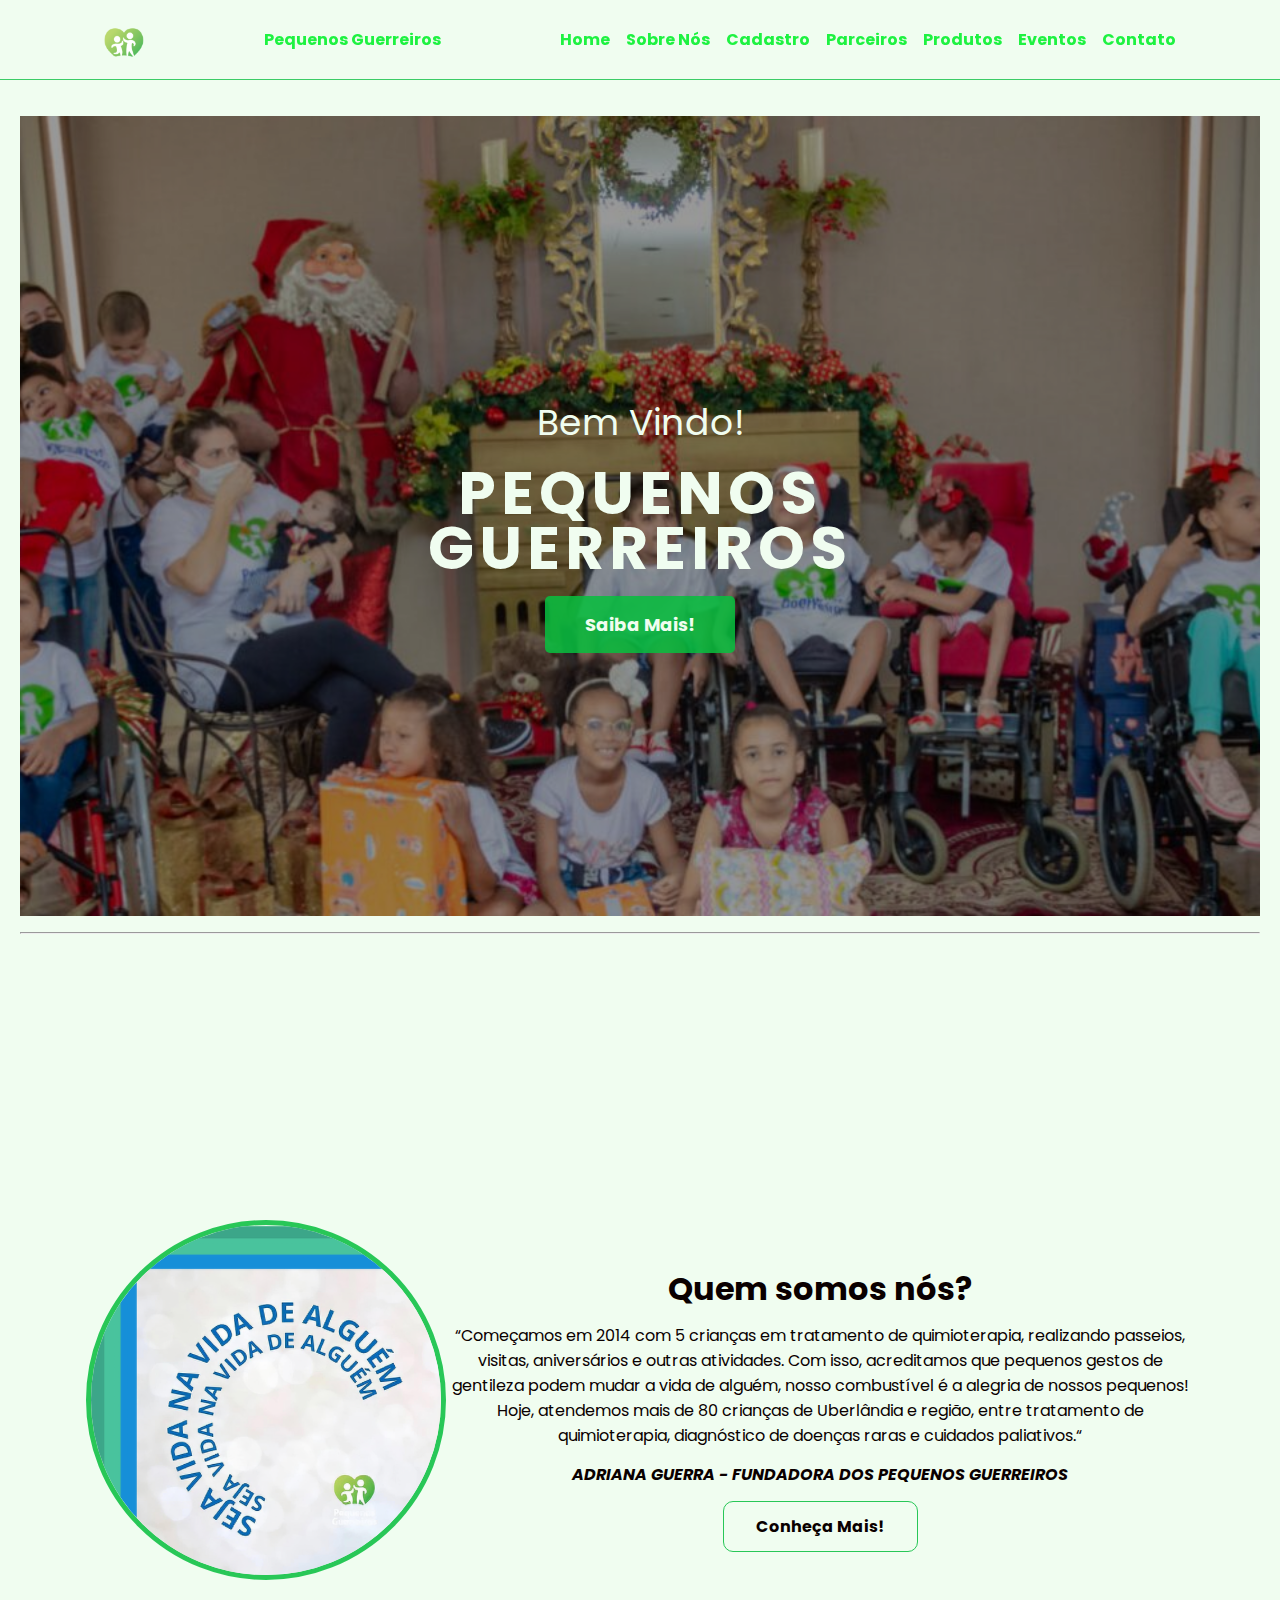
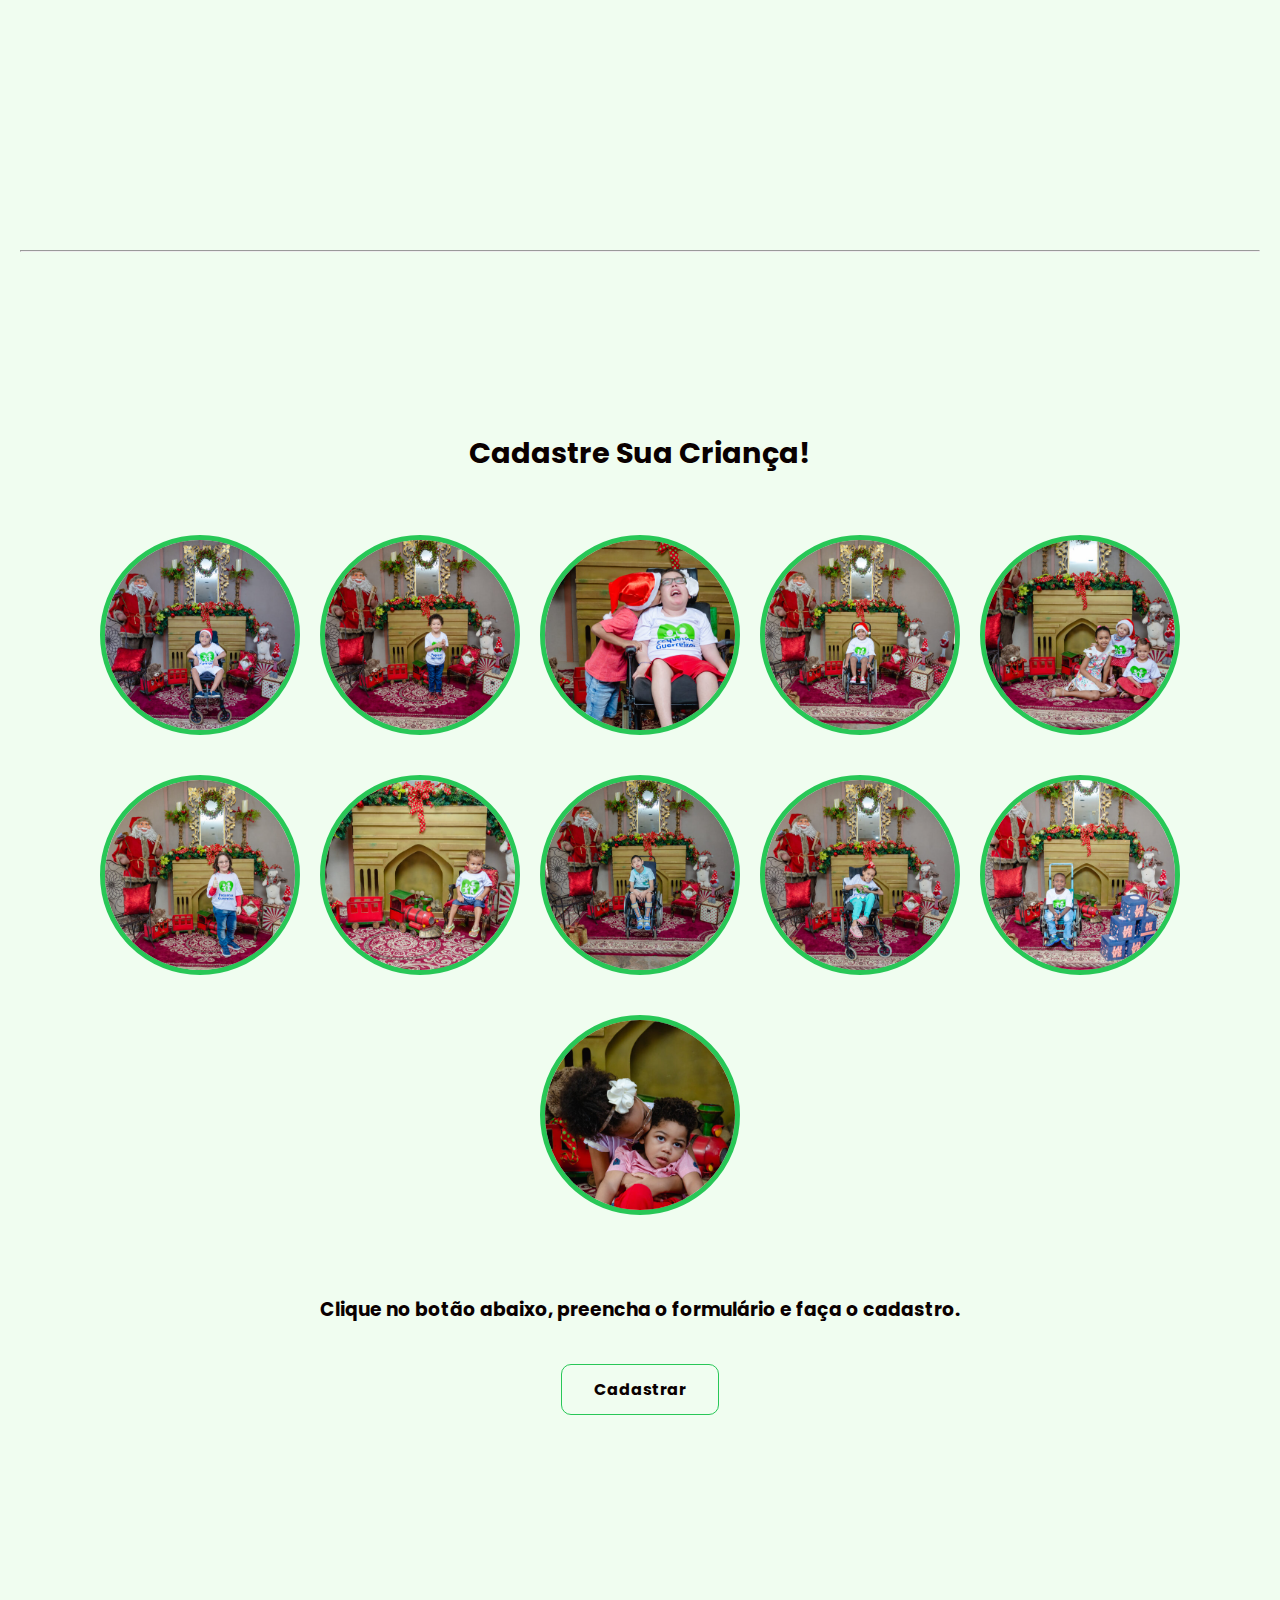
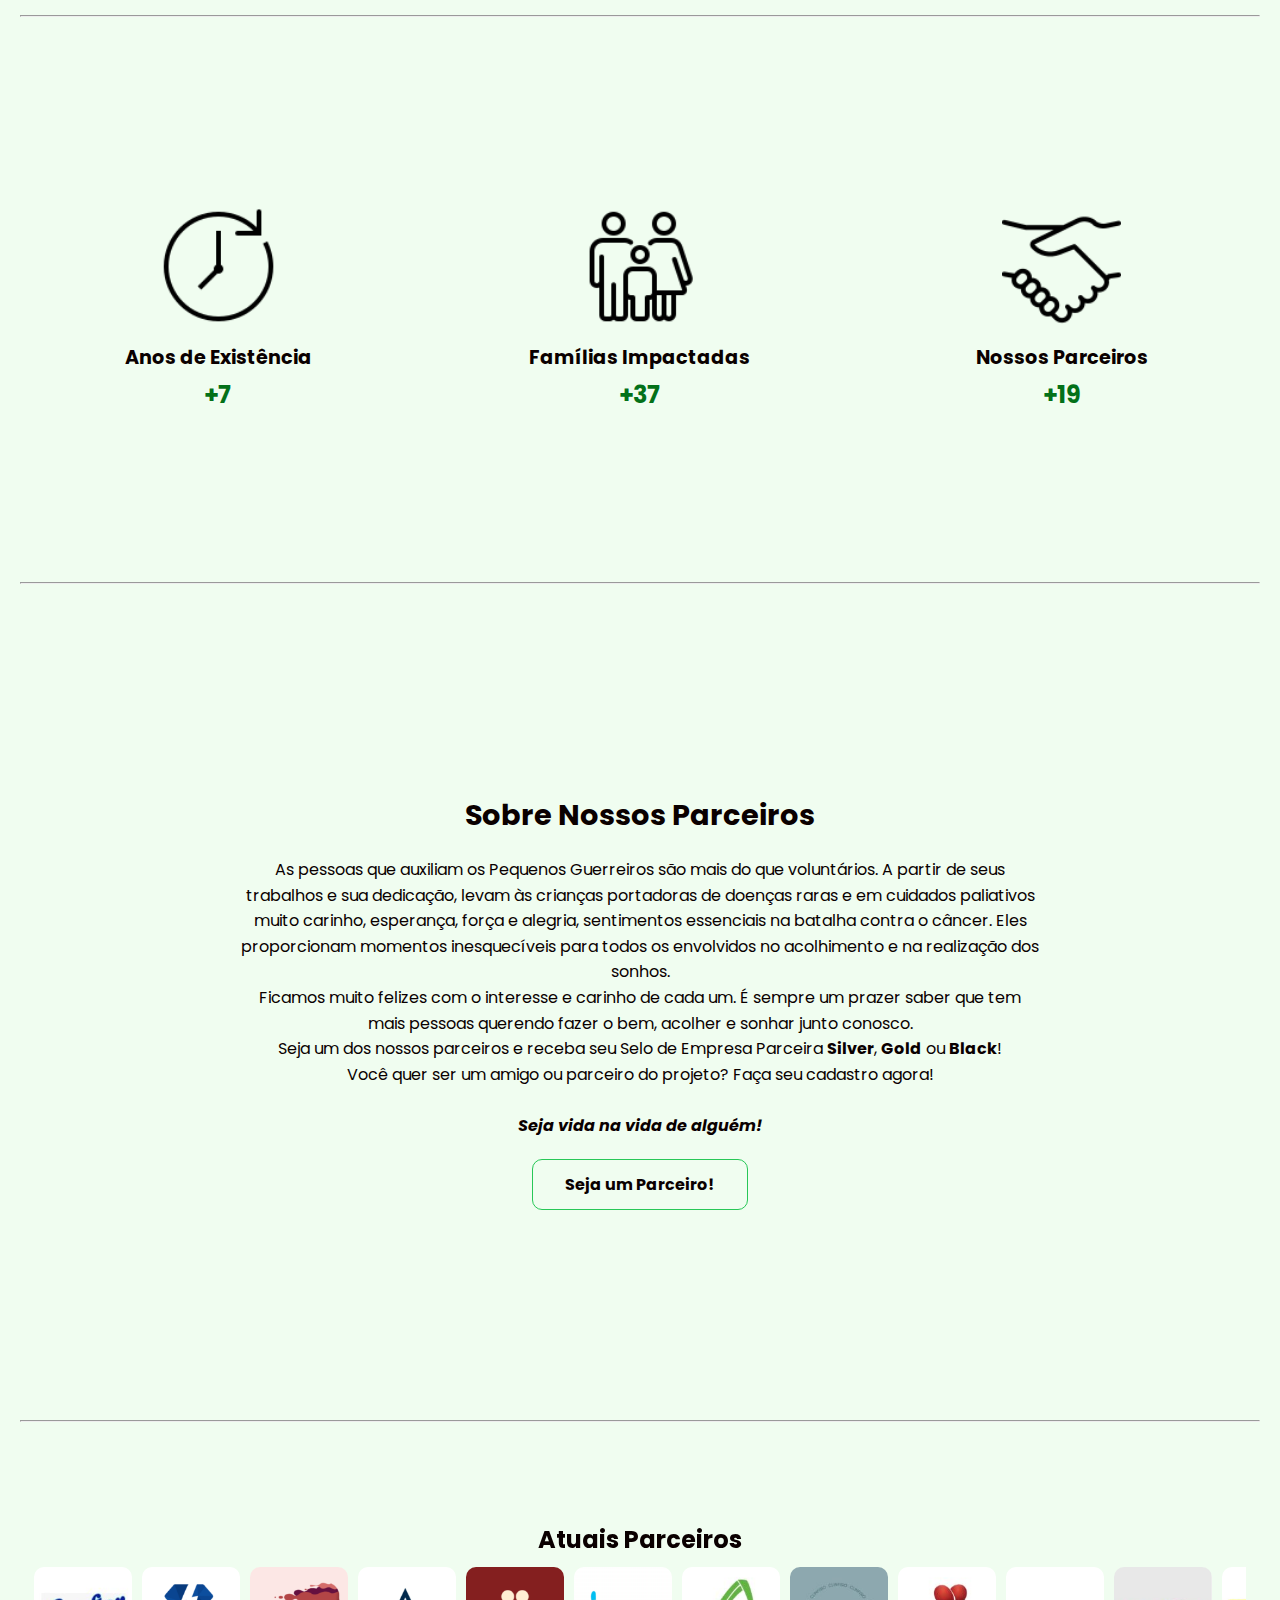
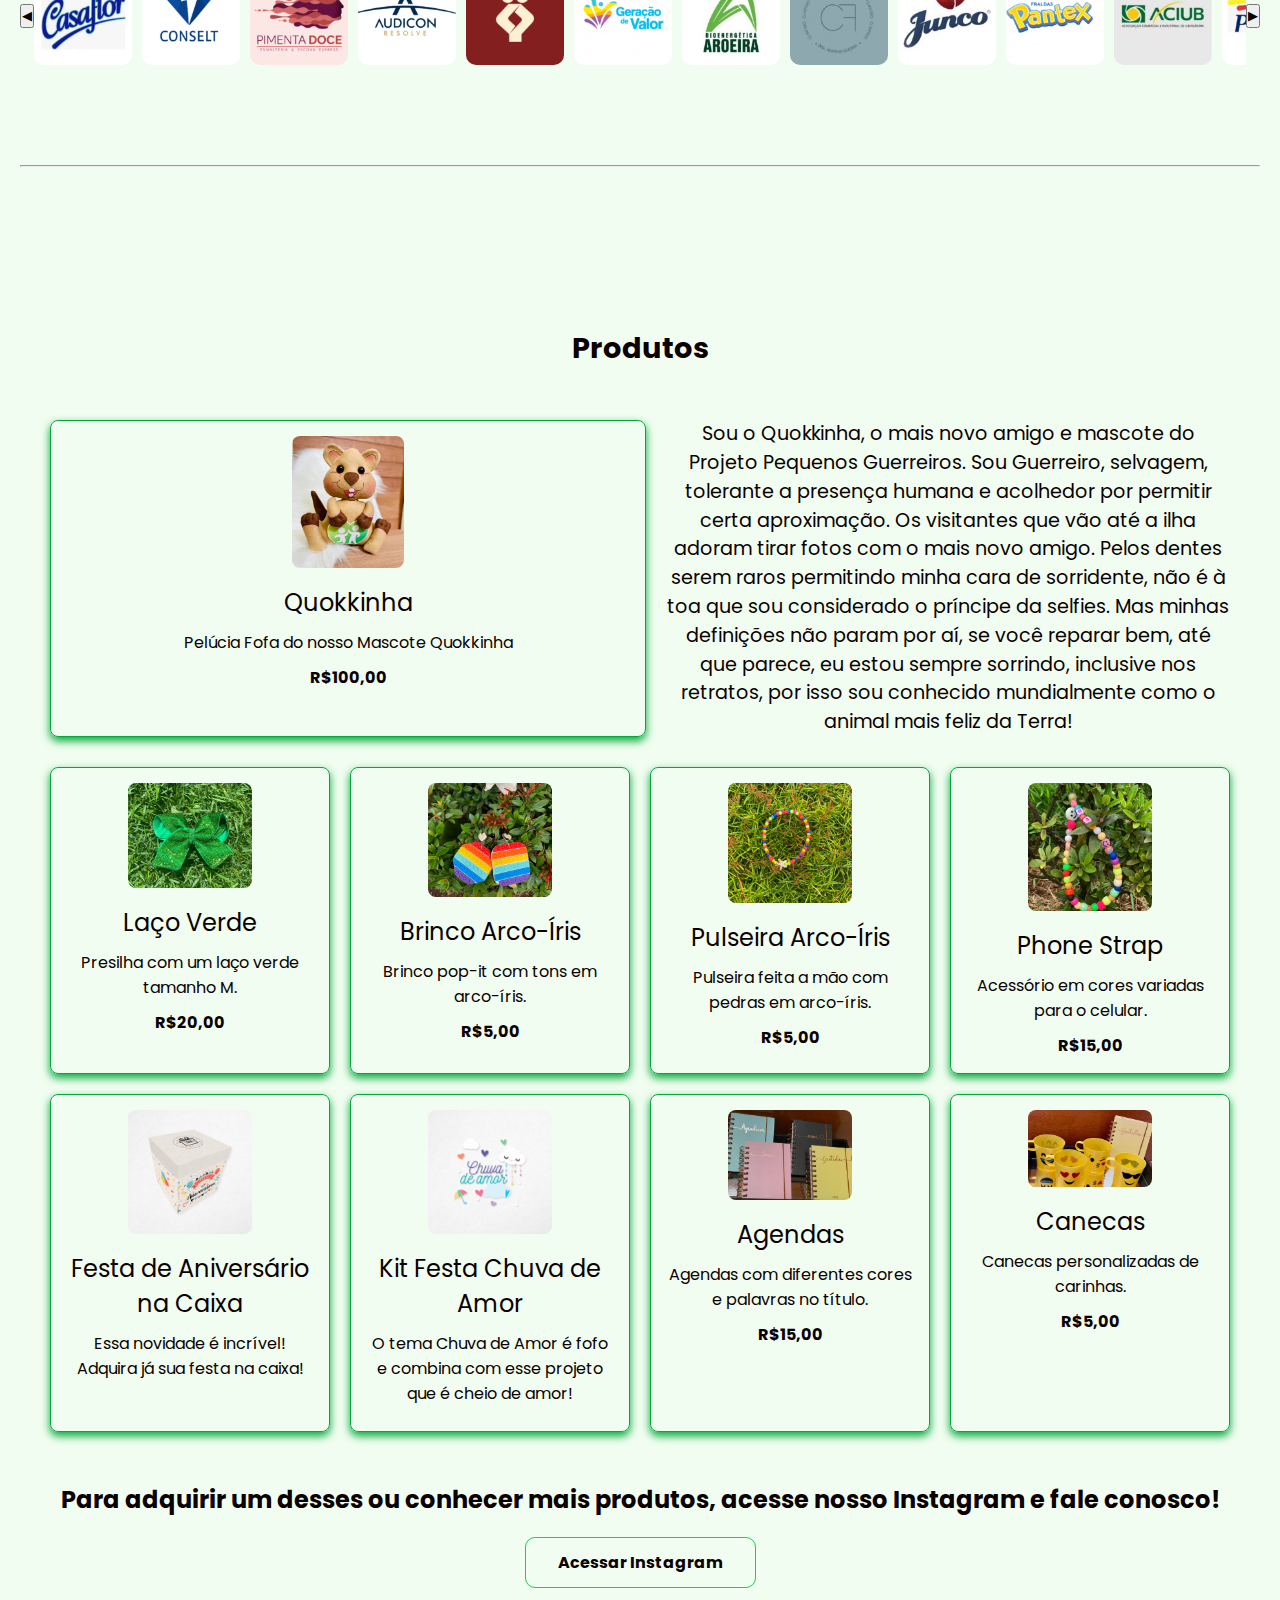
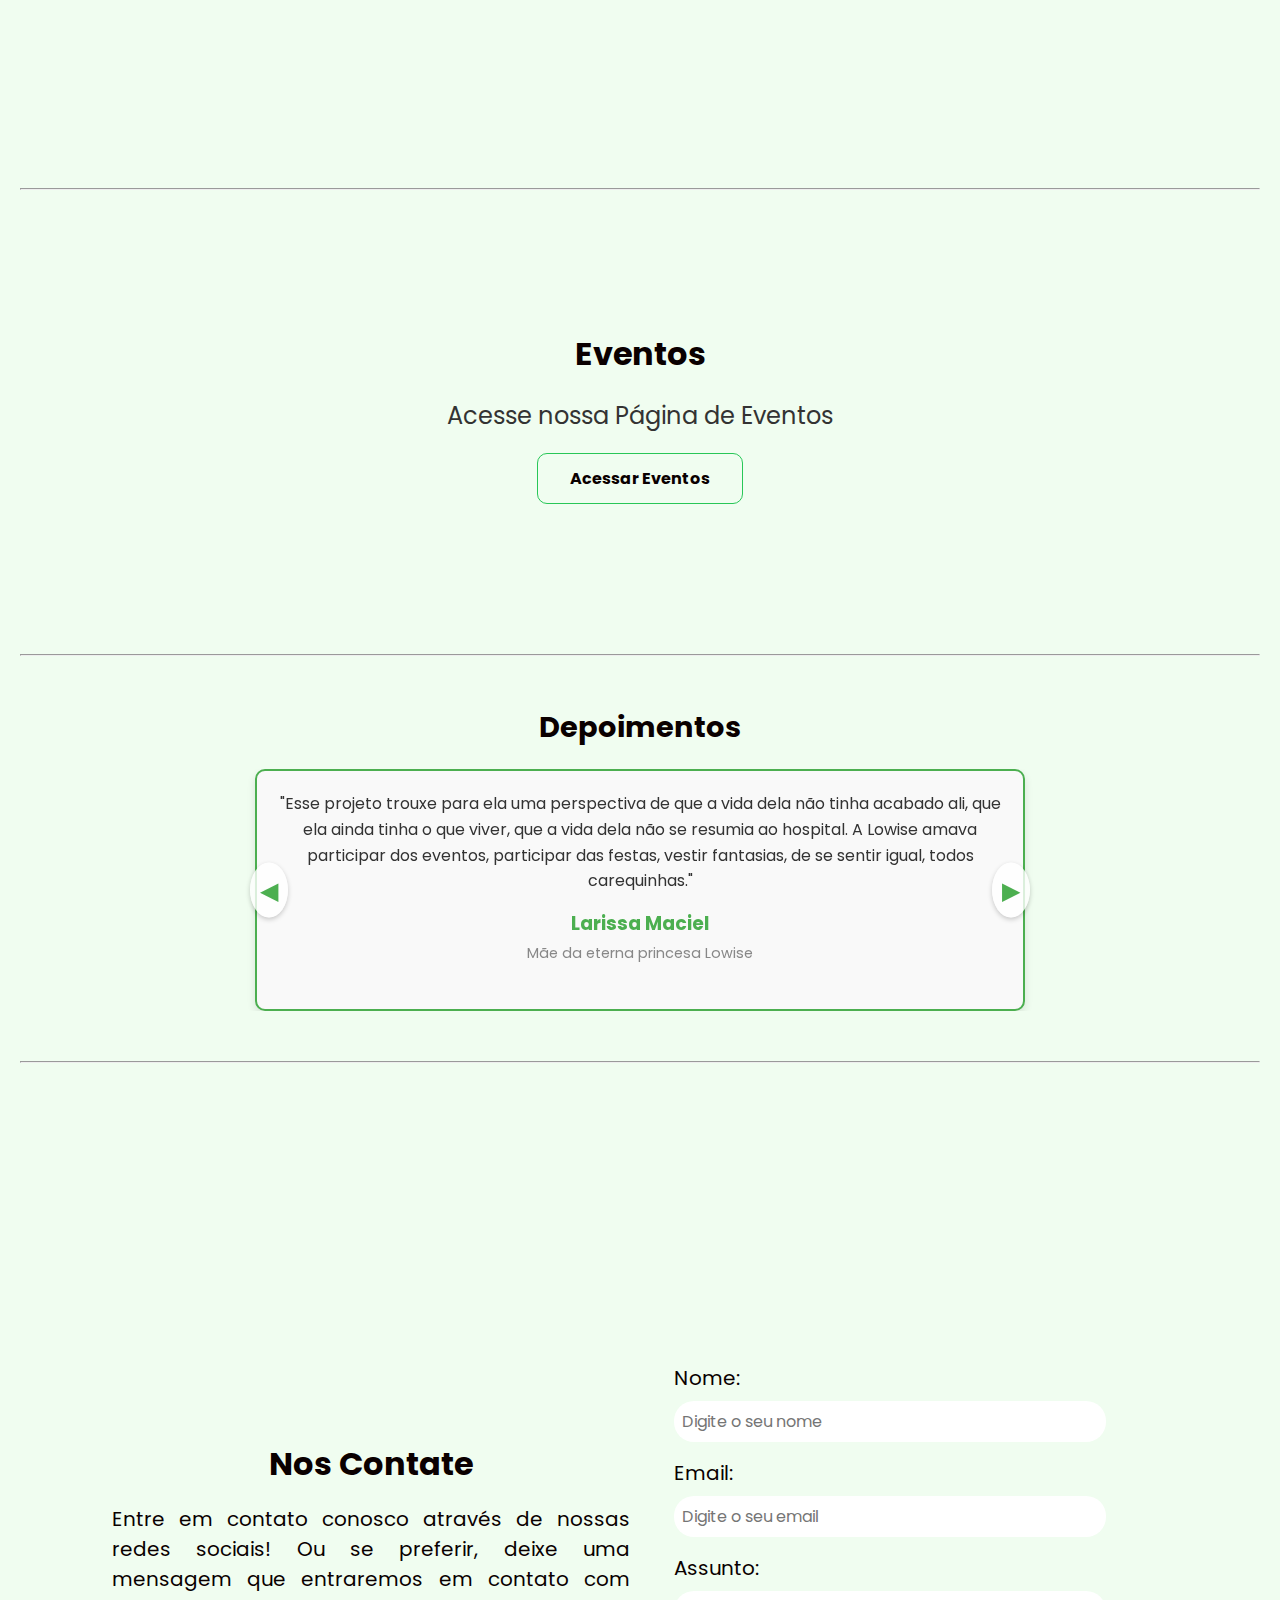
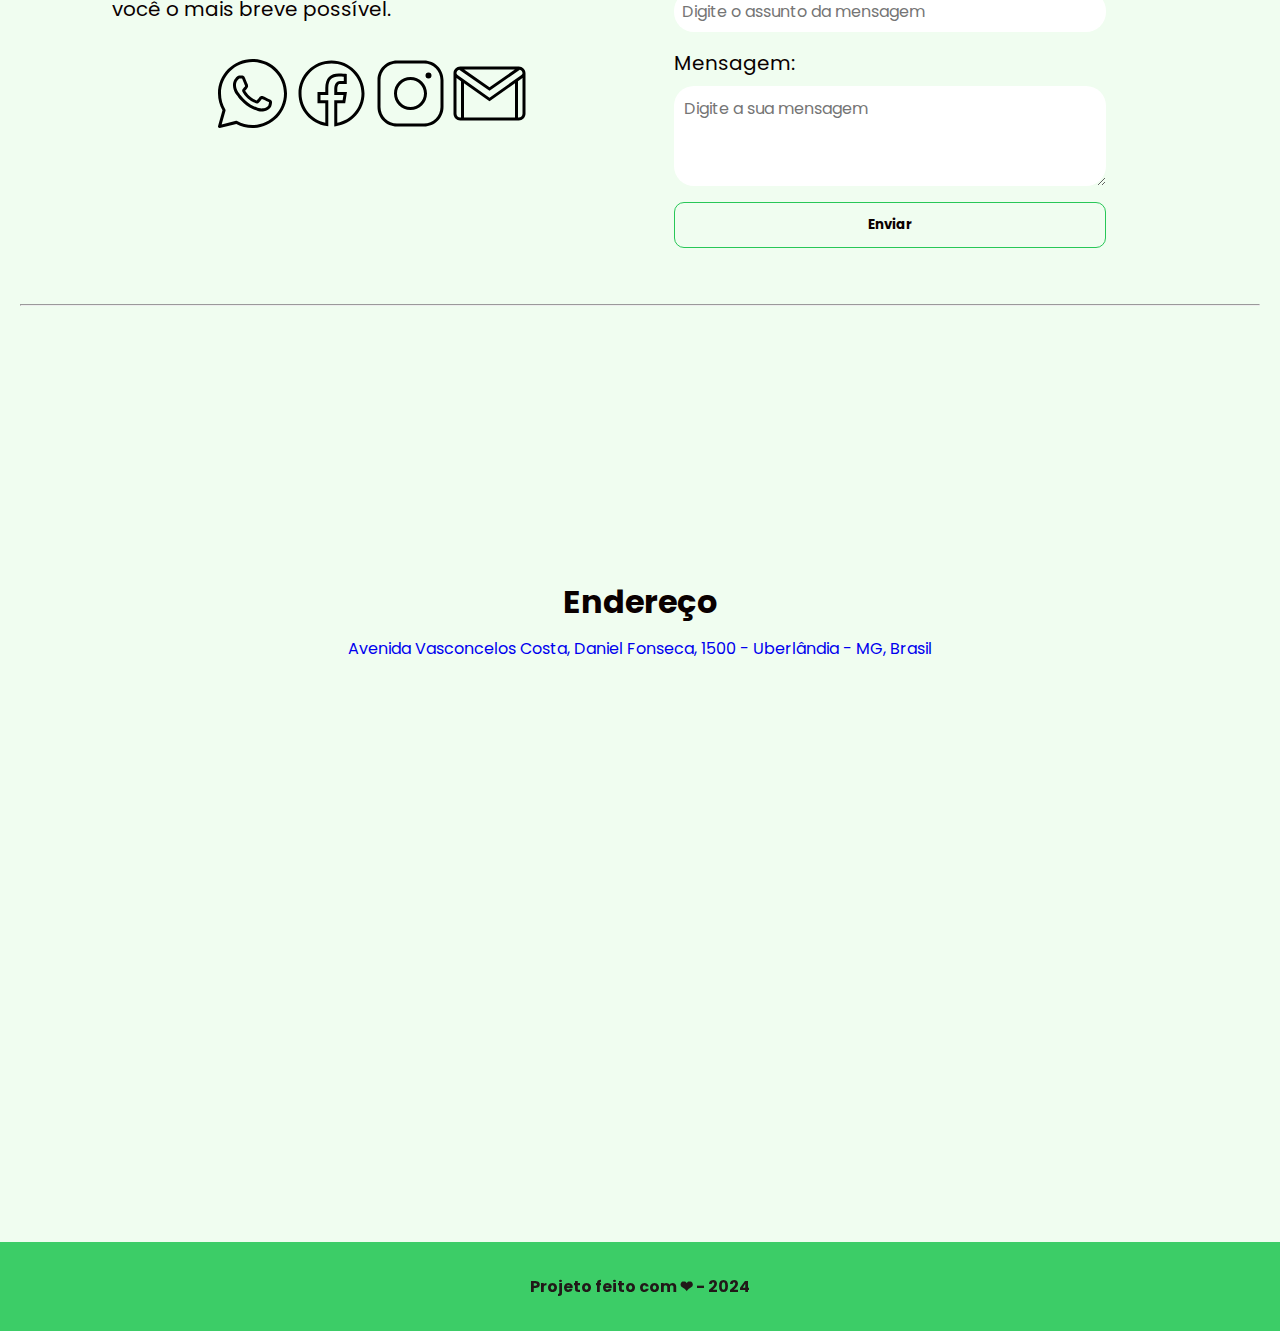
<file: index.html>
<!DOCTYPE html>
<html lang="pt-br">
<head>
    <link rel="preconnect" href="https://fonts.googleapis.com"/>
    <link rel="preconnect" href="https://fonts.gstatic.com" crossorigin/>

    <meta charset="UTF-8"/>
    <meta name="viewport" content="width=device-width, initial-scale=1.0"/>

    <title>Pequenos Guerreiros</title>
    <link rel="icon" href="assets/logo_pequenos_guerreiros.png">
   

    <link href="https://fonts.googleapis.com/css2?family=Poppins&display=swap" rel="stylesheet"/>

    <link rel="stylesheet" href="styles/style_home.css"/>
</head>

<body>
    <header id="menu" class="menu_container flex"> <!--Cabeçalho da Página-->
        <div class="menu_content flex">
            <a href="#">
                <img src="assets/logo_pequenos_guerreiros.png" alt="Logo Pequenos Guerreiros" class="logo">
            </a>
    
            <a href="#">Pequenos Guerreiros</a>
    
            <!-- Botão do menu hamburguer para celular -->
            <button id="menu-toggle" class="menu_toggle">
                &#9776; <!-- Símbolo de três barras -->
            </button>
    
            <nav class="menu_lista flex"> <!--Navegação - Menu-->
                <ul class="menu_lista flex">
                    <li><a href="#">Home</a></li>
                    <li><a href="#sobre">Sobre Nós</a></li>
                    <li><a href="#cadastro">Cadastro</a></li>
                    <li><a href="#parceiros">Parceiros</a></li>
                    <li><a href="#produtos">Produtos</a></li>
                    <li><a href="#eventos">Eventos</a></li>
                    <li><a href="#contato">Contato</a></li>
                </ul>
            </nav>
        </div>
    </header>    

    <main> <!--Parte Principal da Página-->
        <section id="home" class="home_container">
            <article id="home-texto" class="home_content">
                <h2>Bem Vindo!</h2>
                <h1>PEQUENOS</h1>
                <h1>GUERREIROS</h1>
                <a class="btn" href="#sobre">Saiba Mais!</a>
            </article>
        </section>
        <hr>
        <section id="sobre" class="sobre_container"> <!--SEÇÃO SOBRE-->
            <img id="sobre_img" src="assets/img_sobre.png" alt="Foto - Seja Vida na Vida de Alguém"/>

            <article id="sobre-texto"> <!--Artigo com informações-->
                <h1>Quem somos nós?</h1>
                <p>“Começamos em 2014 com 5 crianças em tratamento de quimioterapia, realizando passeios, visitas, aniversários e outras atividades. Com isso, acreditamos que pequenos gestos de gentileza podem mudar a vida de alguém, nosso combustível é a alegria de nossos pequenos! Hoje, atendemos mais de 80 crianças de Uberlândia e região, entre tratamento de quimioterapia, diagnóstico de doenças raras e cuidados paliativos.“

                <p class="p_bold">ADRIANA GUERRA - FUNDADORA DOS PEQUENOS GUERREIROS</p>
                 <div id="sobre-conheca" class="sobre_conheca flex">
                    <a class="btn" target="_blank" href="sobre.html">Conheça Mais!</a>
                </div> 
            </article>
        </section>
        <hr>
        <section id="cadastro" class="cadastro-container"> <!--SEÇÃO CADASTRO-->
            <article class="cadastro-texto">
                <h1>Cadastre Sua Criança!</h1>
                <div class="cadastro-icon-container">
                    <img src="assets/img_cadastro.jpg" alt="Ícone 1">
                    <img src="assets/img_cadastro_2.jpg" alt="Ícone 2">
                    <img src="assets/img_cadastro_3.jpg" alt="Ícone 3">
                    <img src="assets/img_cadastro_4.jpg" alt="Ícone 4">
                    <img src="assets/img_cadastro_5.jpg" alt="Ícone 5">
                    <img src="assets/img_cadastro_6.jpg" alt="Ícone 6">
                    <img src="assets/img_cadastro_7.jpg" alt="Ícone 7">
                    <img src="assets/img_cadastro_8.jpg" alt="Ícone 8">
                    <img src="assets/img_cadastro_9.jpg" alt="Ícone 9">
                    <img src="assets/img_cadastro_10.jpg" alt="Ícone 10">
                    <img src="assets/img_cadastro_11.jpg" alt="Ícone 11">
                </div>
                <h3>Clique no botão abaixo, preencha o formulário e faça o cadastro.</h3>
                <div class="cadastro-botao">
                    <a class="btn" href="https://docs.google.com/forms/d/e/1FAIpQLSccRAPE4pquZgiE_oVcxvR7-2GX6a4GL9SOkXBh-2Evyk3mmQ/viewform" target="_blank">Cadastrar</a>
                </div>
            </article>
        </section>
        <hr>
        <!--SEÇÃO DADOS-->
        <section class="dados">
            <div class="imagem-container">
                <img src="assets/time.png" alt="Anos de Existência">
                <h2>Anos de Existência</h2>
                <p class="counter" data-target="7">+0</p>
            </div>
            <div class="imagem-container">
                <img src="assets/family.png" alt="Famílias Impactadas">
                <h2>Famílias Impactadas</h2>
                <p class="counter" data-target="118">+0</p>
            </div>
            <div class="imagem-container">
                <img src="assets/partner.png" alt="Nossos Parceiros">
                <h2>Nossos Parceiros</h2>
                <p class="counter" data-target="20">+0</p>
            </div>
        </section>
        <hr>
        <!--SEÇÃO PARCEIROS-->
        <section id="parceiros" class="sobre-parceiros"> 
                <h1>Sobre Nossos Parceiros</h1>
                <div class="sobre-parceiros-texto">
                    <p>As pessoas que auxiliam os Pequenos Guerreiros são mais do que voluntários. A partir de seus trabalhos e sua dedicação, levam às crianças portadoras de doenças raras e em cuidados paliativos muito carinho, esperança, força e alegria, sentimentos essenciais na batalha contra o câncer. Eles proporcionam momentos inesquecíveis para todos os envolvidos no acolhimento e na realização dos sonhos.</p>
                    
                    <p>Ficamos muito felizes com o interesse e carinho de cada um. É sempre um prazer saber que tem mais pessoas querendo fazer o bem, acolher e sonhar junto conosco.</p> 
            
                    <p>Seja um dos nossos parceiros e receba seu Selo de Empresa Parceira <span class="bold-text">Silver</span>, <span class="bold-text">Gold</span> ou <span class="bold-text">Black</span>!</p>
                        
                    <p>Você quer ser um amigo ou parceiro do projeto? Faça seu cadastro agora!</p>
                    <br>
                        
                    <p class="p_bold">Seja vida na vida de alguém!</p>
            
                    <a class="btn" target="_blank" href="https://docs.google.com/forms/d/e/1FAIpQLScqifuzmBmA2ub7Osiyeczn8rE_pdNBcHxAqveHV375ptI_8w/viewform">Seja um Parceiro!</a>
                </div>
        </section>
        <hr>
        <!--SEÇÃO ATUAIS PARCEIROS-->
        <section class="carrossel-parceiros">
            <h1>Atuais Parceiros</h1>
            <div class="carrossel-parceiros-container">
                <button class="carrossel-parceiros-prev">◀</button>
                <div class="carrossel-parceiros-wrapper">
                    <div class="carrossel-parceiros-track">
                        <img src="assets/parceiro1.jpeg" alt="Parceiro 1">
                        <img src="assets/parceiro2.jpeg" alt="Parceiro 2">
                        <img src="assets/parceiro3.jpeg" alt="Parceiro 3">
                        <img src="assets/parceiro4.jpeg" alt="Parceiro 4">
                        <img src="assets/parceiro5.jpeg" alt="Parceiro 5">
                        <img src="assets/parceiro6.jpeg" alt="Parceiro 6">
                        <img src="assets/parceiro7.jpeg" alt="Parceiro 7">
                        <img src="assets/parceiro8.jpeg" alt="Parceiro 8">
                        <img src="assets/parceiro9.jpeg" alt="Parceiro 9">
                        <img src="assets/parceiro10.jpeg" alt="Parceiro 10">
                        <img src="assets/parceiro11.jpeg" alt="Parceiro 11">
                        <img src="assets/parceiro12.jpeg" alt="Parceiro 12">
                        <img src="assets/parceiro13.jpeg" alt="Parceiro 13">
                        <img src="assets/parceiro14.jpeg" alt="Parceiro 14">
                    </div>
                </div>
                <button class="carrossel-parceiros-next">▶</button>
            </div>
        </section>
        <hr>
       <!--SEÇÃO PRODUTOS-->
        <section id="produtos" class="produtos">
            <h1>Produtos</h1>
            <div class="imagem-e-texto">
                <div class="imagem-maior">
                    <img src="assets/produto9.jpeg" alt="Imagem Maior">
                    <h2>Quokkinha</h2>
                    <p>Pelúcia Fofa do nosso Mascote Quokkinha</p>
                    <div class="produto-preco">R$100,00</div>
                </div>
                <div class="texto-acima-produtos">
                    <p>Sou o Quokkinha, o mais novo amigo e mascote do Projeto Pequenos Guerreiros. Sou Guerreiro, selvagem, tolerante a presença humana e acolhedor por permitir certa aproximação. Os visitantes que vão até a ilha adoram tirar fotos com o mais novo amigo. Pelos dentes serem raros permitindo minha cara de sorridente, não é à toa que sou considerado o príncipe da selfies. Mas minhas definições não param por aí, se você reparar bem, até que parece, eu estou sempre sorrindo, inclusive nos retratos, por isso sou conhecido mundialmente como o animal mais feliz da Terra!</p>
                </div>
            </div>
            <div class="produtos-conteudo">
                <div class="produto-item">
                    <img src="assets/produto1.jpeg" alt="Produto 1">
                    <h2>Laço Verde</h2>
                    <p>Presilha com um laço verde tamanho M.</p>
                    <div class="produto-preco">R$20,00</div>
                </div>
                <div class="produto-item">
                    <img src="assets/produto2.jpeg" alt="Produto 2">
                    <h2>Brinco Arco-Íris</h2>
                    <p>Brinco pop-it com tons em arco-íris.</p>
                    <div class="produto-preco">R$5,00</div>
                </div>
                <div class="produto-item">
                    <img src="assets/produto6.jpeg" alt="Produto 3">
                    <h2>Pulseira Arco-Íris</h2>
                    <p>Pulseira feita a mão com pedras em arco-íris.</p>
                    <div class="produto-preco">R$5,00</div>
                </div>
                <div class="produto-item">
                    <img src="assets/produto7.jpeg" alt="Produto 4">
                    <h2>Phone Strap</h2>
                    <p>Acessório em cores variadas para o celular.</p>
                    <div class="produto-preco">R$15,00</div>
                </div>
                <div class="produto-item">
                    <img src="assets/produto3.png" alt="Produto 5">
                    <h2>Festa de Aniversário na Caixa</h2>
                    <p>Essa novidade é incrível! Adquira já sua festa na caixa!</p>
                </div>
                <div class="produto-item">
                    <img src="assets/produto8.png" alt="Produto 6">
                    <h2>Kit Festa Chuva de Amor</h2>
                    <p>O tema Chuva de Amor é fofo e combina com esse projeto que é cheio de amor!</p>
                </div>
                <div class="produto-item">
                    <img src="assets/produto4.jpeg" alt="Produto 7">
                    <h2>Agendas</h2>
                    <p>Agendas com diferentes cores e palavras no título.</p>
                    <div class="produto-preco">R$15,00</div>
                </div>
                <div class="produto-item">
                    <img src="assets/produto5.jpeg" alt="Produto 8">
                    <h2>Canecas</h2>
                    <p>Canecas personalizadas de carinhas.</p>
                    <div class="produto-preco">R$5,00</div>
                </div>
            </div>
            <div class="texto-final">
                <h2>Para adquirir um desses ou conhecer mais produtos, acesse nosso Instagram e fale conosco!</h2>
                <a class="btn" href="https://www.instagram.com/pequenosguerreirosoficial" target="_blank">Acessar Instagram</a>
            </div>
        </section>
        <hr>
        <!--SEÇÃO EVENTOS-->
        <section id="eventos" class="eventos">
            <h1>Eventos</h1>
            <h2>Acesse nossa Página de Eventos</h2>
            <a class="btn" href="eventos.html" target="_blank">Acessar Eventos</a>
        </section>
        <hr>
        <!--SEÇÃO DEPOIMENTOS-->
        <section class="depoimentos">
            <h1>Depoimentos</h1>
            <div class="depoimentos-container">
                <div class="depoimentos-track">
                    <div class="depoimentos-card">
                        <p>"Esse projeto trouxe para ela uma perspectiva de que a vida dela não tinha acabado ali, que ela ainda tinha o que viver, que a vida dela não se resumia ao hospital. A Lowise amava participar dos eventos, participar das festas, vestir fantasias, de se sentir igual, todos carequinhas."</p>
                        <h3>Larissa Maciel​</h3>
                        <h6>Mãe da eterna princesa Lowise​</h6>
                    </div>
                    <div class="depoimentos-card">
                        <p>"Esse projeto é um projeto que nasceu no coração da Adriana, e quando ela estava pensando em desistir a Sophia deu um novo sentido pro projeto Pequenos Guerreiros. E o mais bacana disso tudo é que a Adriana ama todas as crianças como filhos dela, e não deixa faltar nada, sempre fazia festas, distrações e dava tudo de bom para a Sophia. E esse projeto reacende a alegria delas fora do hospital, estando sempre disposto a ajudar."</p>
                        <h3>Franciele</h3>
                        <h6>Mãe da eterna princesa Sophia Hadassa​</h6>
                    </div>
                    <div class="depoimentos-card">
                        <p>"Fazemos parte do projeto “Pequenos Guerreiros”, sou muito grata mesmo a tudo que o projeto já fez por nós até hoje. Dentro do projeto temos o contato com outras mães que passam por uma situação parecida com a nossa, trocando experiências, tem um apoio. O projeto proporciona umas festinhas, encontros, proporcionando uma maior socialização. Sou grata de coração, muito obrigada!"</p>
                        <h3>Rosana</h3>
                        <h6>Mãe do príncipe Heitor Gabriel​</h6>
                    </div>
                    <div class="depoimentos-card">
                        <p>"A Adriana sempre nos ajudou, procurou médico, informações, se pôs disposta, ofereceu festinhas, mesmo quando a Maria estava internada eles faziam questão de estar presentes. Eu sou muito grata ao projeto porque sempre que precisei eles me ajudavam, com alimentos, remédios e com todo apoio."</p>
                        <h3>Pâmela</h3>
                        <h6>Mãe da eterna princesa Maria Clara​</h6>
                    </div>
                </div>
                <button class="depoimentos-button depoimentos-prev">◀</button>
                <button class="depoimentos-button depoimentos-next">▶</button>
            </div>
        </section>

        <hr>
        <section id="contato" class="contato_container"> <!--AREA DE CONTATO-->
            <article id="contato-texto" class="contato_content"> <!--Artigo de Redes Sociais-->
                <h4>Nos Contate</h4>

                <p>Entre em contato conosco através de nossas redes sociais! Ou se preferir, deixe uma mensagem que entraremos em contato com você o mais breve possível.</p>

                <div id="redes-sociais" class="social_container"> <!--Ícones das Redes Sociais-->
                    <a href="https://wa.me/5534991648010" target="_blank">
                        <img class="social_icon" src="assets/whatsapp.svg" alt="Logo do WhatsApp">
                    </a>

                    <a href="https://www.facebook.com/pequenosguerreirosoficial/" target="_blank">
                        <img class="social_icon" src="assets/facebook.svg" alt="Logo do Facebook" />
                    </a>

                    <a href="https://www.instagram.com/pequenosguerreirosoficial" target="_blank">
                        <img class="social_icon" src="assets/instagram.svg" alt="Logo do Instagram"/>
                    </a>

                    <a href="mailto:contatopequenosguerreiros@gmail.com" target="_blank">
                        <img class="social_icon" src="assets/gmail.svg" alt="Logo do Gmail">
                    </a>
                </div>
            </article>

            <form id="contactForm"> <!-- FORMULÁRIO DE CONTATO -->
                <label for="nome">Nome:</label> 
                <input id="nome" type="text" name="name" placeholder="Digite o seu nome" required />
            
                <label for="email">Email:</label>
                <input id="email" type="email" name="email" placeholder="Digite o seu email" required />
                
                <label for="subject">Assunto:</label>
                <input id="subject" type="text" name="subject" placeholder="Digite o assunto da mensagem" required />
            
                <label for="message">Mensagem:</label>
                <textarea id="message" name="mensagem" placeholder="Digite a sua mensagem" required></textarea>
            
                <button class="btn" type="submit">Enviar</button>
            </form>
            
        </section>

        <hr>

        <section class="sobre_container"> <!--SEÇÃO DO CADASTRO-->
            <article> 
                    <h1>Endereço</h1>
                    <p><a href="https://www.google.com/maps/place/Av.+Vasconcelos+Costa,+1500+-+Chaves,+Uberl%C3%A2ndia+-+MG,+38400-450,+Brasil/@-18.915741,-48.290031,15z/data=!4m5!3m4!1s0x94a4445a919a2da5:0xe050e28c69910f71!8m2!3d-18.9157413!4d-48.2900309?hl=pt-BR" target="_blank">Avenida Vasconcelos Costa, Daniel Fonseca, 1500 - Uberlândia - MG, Brasil</a></p>

                    <iframe id="mapa" src="https://www.google.com/maps/embed?pb=!1m14!1m8!1m3!1d15097.413994411756!2d-48.290031!3d-18.915741!3m2!1i1024!2i768!4f13.1!3m3!1m2!1s0x94a4445a919a2da5%3A0xe050e28c69910f71!2sAv.%20Vasconcelos%20Costa%2C%201500%20-%20Osvaldo%20Rezende%2C%20Uberl%C3%A2ndia%20-%20MG%2C%2038400-450!5e0!3m2!1spt-BR!2sbr!4v1720882782372!5m2!1spt-BR!2sbr" width="900" height="300" style="border:0;" allowfullscreen="" loading="lazy" referrerpolicy="no-referrer-when-downgrade"></iframe>
                </article>
            </section>
    </main>
    
    <footer class="flex"> <!--RODAPÉ-->
        Projeto feito com ❤ - 2024
    </footer>

    <script src="scripts/script.js"></script>
</body>
</html>
</file>
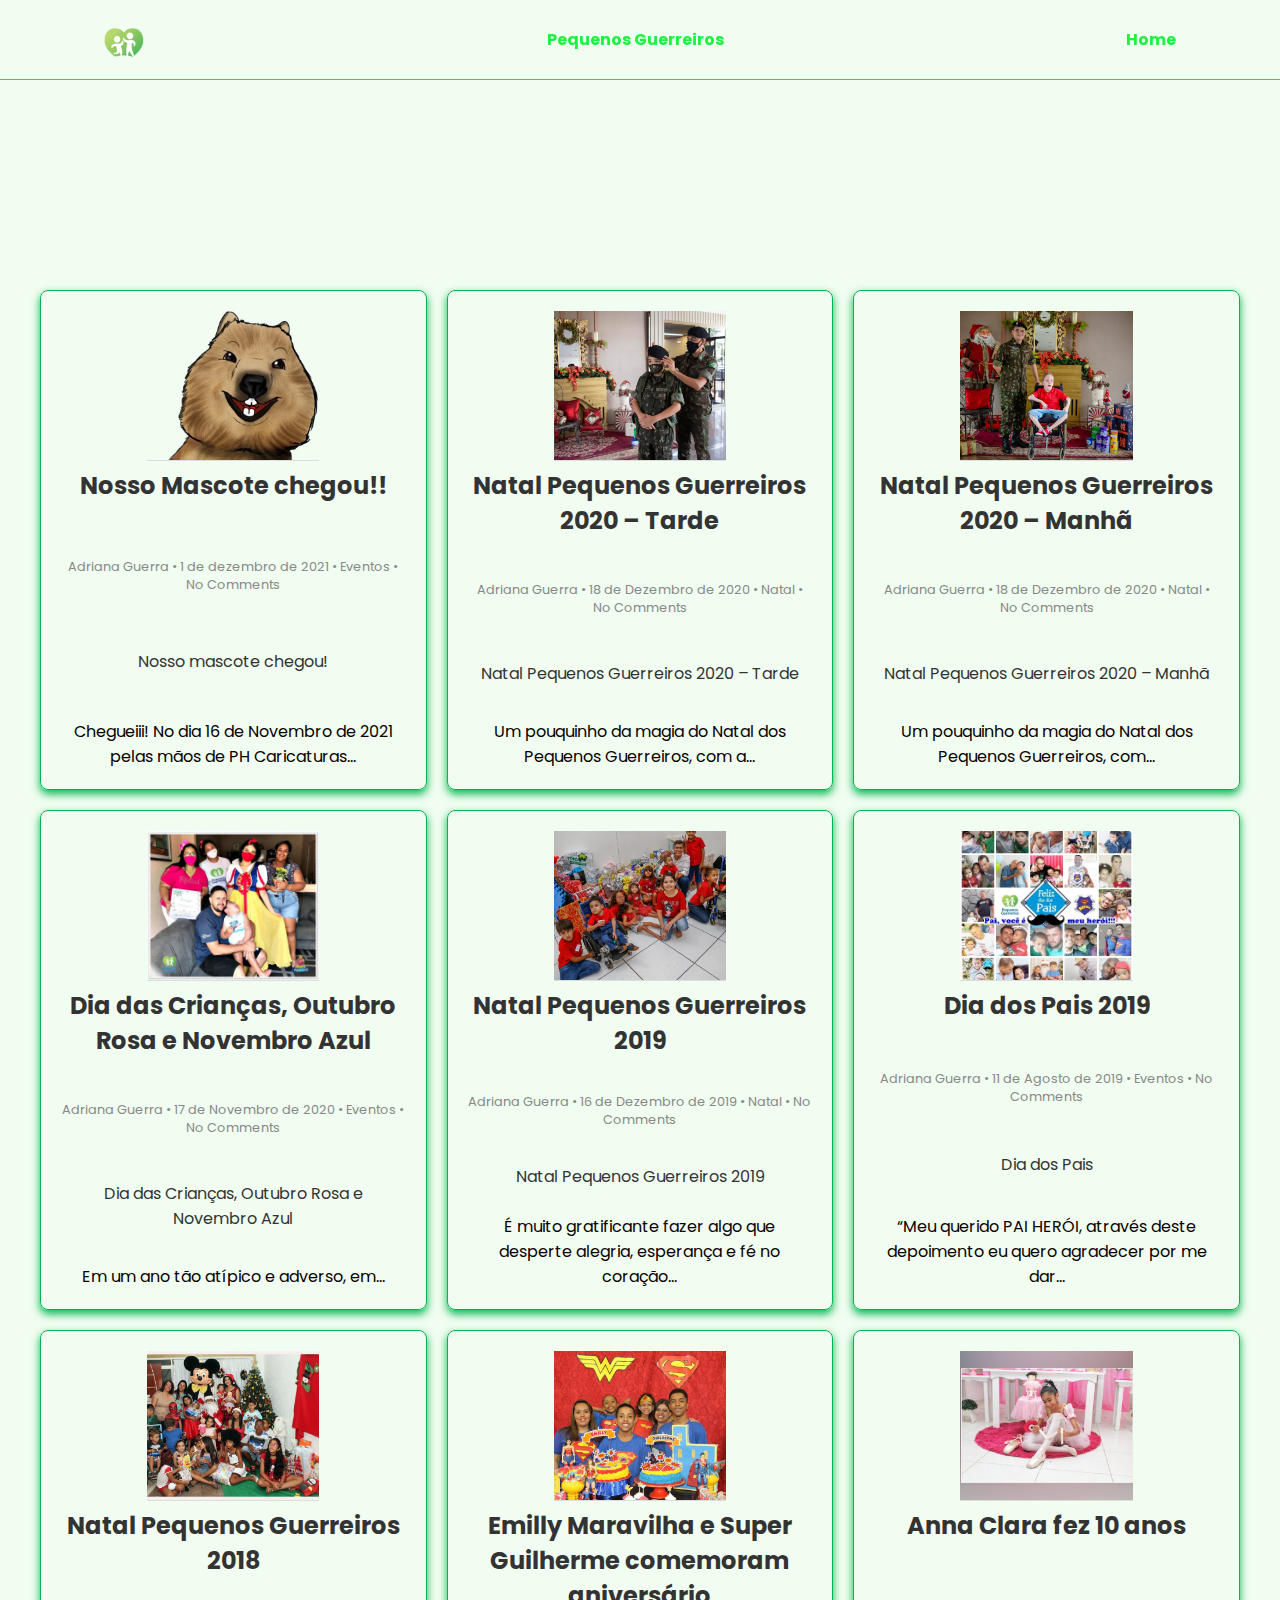
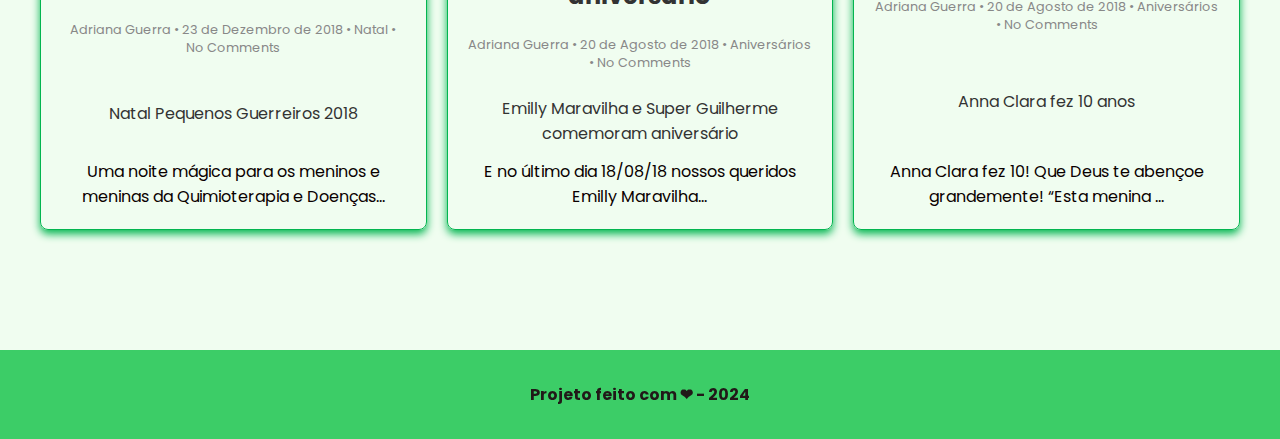
<file: eventos.html>
<!DOCTYPE html>
<html lang="pt-br">
<head>
    <link rel="preconnect" href="https://fonts.googleapis.com"/>
    <link rel="preconnect" href="https://fonts.gstatic.com" crossorigin/>
    <meta charset="UTF-8"/>
    <meta name="viewport" content="width=device-width, initial-scale=1.0"/>
    <title>Eventos - Pequenos Guerreiros</title>
    <link rel="icon" href="assets/logo_pequenos_guerreiros.png">
    <link href="https://fonts.googleapis.com/css2?family=Poppins&display=swap" rel="stylesheet"/>
    <link rel="stylesheet" href="styles/style_home.css"/>
    <link rel="stylesheet" href="styles/style_eventos.css"/>
</head>
<body>
    <header id="menu" class="menu_container flex"> <!-- Cabeçalho da Página -->
        <div class="menu_content flex">
            <a href="index.html">
                <img src="assets/logo_pequenos_guerreiros.png" alt="Logo Pequenos Guerreiros" class="logo">
            </a>
            <a href="index.html">Pequenos Guerreiros</a>
            <nav class="menu_lista flex">
                <ul class="menu_lista flex">
                    <li><a href="index.html">Home</a></li>
                </ul>
            </nav>
        </div>
    </header>

    <main> <!-- Parte Principal da Página -->
        <section class="events_section">
            <h1>Confira nossos eventos</h1> <!-- Título com animação -->
            <div class="events_container">
                <!-- Card 1 -->
                <div class="card">
                    <a href="#">
                        <img src="assets/evento1.png" alt="Evento 1">
                        <h3>Nosso Mascote chegou!!</h3>
                    </a>
                    <p class="card-info">Adriana Guerra • 1 de dezembro de 2021 • Eventos • No Comments</p>
                    <p class="card-description">Nosso mascote chegou!</p>
                        <p>Chegueiii! No dia 16 de Novembro de 2021 pelas mãos de PH Caricaturas…</p>
                </div>
                <!-- Card 2 -->
                <div class="card">
                    <a href="#">
                        <img src="assets/evento2.jpeg" alt="Evento 2">
                        <h3>Natal Pequenos Guerreiros 2020 – Tarde</h3>
                    </a>
                    <p class="card-info">Adriana Guerra • 18 de Dezembro de 2020 • Natal • No Comments</p>
                    <p class="card-description">Natal Pequenos Guerreiros 2020 – Tarde</p>  <p>Um pouquinho da magia do Natal dos Pequenos Guerreiros, com a…</p>
                </div>
                <!-- Card 3 -->
                <div class="card">
                    <a href="#">
                        <img src="assets/evento3.jpeg" alt="Evento 3">
                        <h3>Natal Pequenos Guerreiros 2020 – Manhã</h3>
                    </a>
                    <p class="card-info">Adriana Guerra • 18 de Dezembro de 2020 • Natal • No Comments</p>
                    <p class="card-description">Natal Pequenos Guerreiros 2020 – Manhã</p>    <p>Um pouquinho da magia do Natal dos Pequenos Guerreiros, com...</p>
                </div>
                <!-- Card 4 -->
                <div class="card">
                    <a href="#">
                        <img src="assets/evento4.jpg" alt="Evento 4">
                        <h3>Dia das Crianças, Outubro Rosa e Novembro Azul</h3>
                    </a>
                    <p class="card-info">Adriana Guerra • 17 de Novembro de 2020 • Eventos • No Comments</p>
                    <p class="card-description">Dia das Crianças, Outubro Rosa e Novembro Azul</p>    <p>Em um ano tão atípico e adverso, em…</p>
                </div>
                <!-- Card 5 -->
                <div class="card">
                    <a href="#">
                        <img src="assets/evento5.jpeg" alt="Evento 5">
                        <h3>Natal Pequenos Guerreiros 2019</h3>
                    </a>
                    <p class="card-info">Adriana Guerra • 16 de Dezembro de 2019 • Natal • No Comments</p>
                    <p class="card-description">Natal Pequenos Guerreiros 2019 </p><p>  É muito gratificante fazer algo que desperte alegria, esperança e fé no coração…</p>
                </div>
                <!-- Card 6 -->
                <div class="card">
                    <a href="#">
                        <img src="assets/evento6.jpeg" alt="Evento 6">
                        <h3>Dia dos Pais 2019</h3>
                    </a>
                    <p class="card-info">Adriana Guerra • 11 de Agosto de 2019 • Eventos • No Comments</p>
                    <p class="card-description">Dia dos Pais</p>     <p>“Meu querido PAI HERÓI, através deste depoimento eu quero agradecer por me dar…</p>
                </div>
                <!-- Card 7 -->
                <div class="card">
                    <a href="#">
                        <img src="assets/evento7.jpg" alt="Evento 7">
                        <h3>Natal Pequenos Guerreiros 2018</h3>
                    </a>
                    <p class="card-info">Adriana Guerra • 23 de Dezembro de 2018 • Natal • No Comments</p>
                    <p class="card-description">Natal Pequenos Guerreiros 2018 </p>   <p> Uma noite mágica para os meninos e meninas da Quimioterapia e Doenças…</p>
                </div>
                <!-- Card 8 -->
                <div class="card">
                    <a href="#">
                        <img src="assets/evento8.jpeg" alt="Evento 8">
                        <h3>Emilly Maravilha e Super Guilherme comemoram aniversário</h3>
                    </a>
                    <p class="card-info">Adriana Guerra • 20 de Agosto de 2018 • Aniversários • No Comments</p>
                    <p class="card-description">Emilly Maravilha e Super Guilherme comemoram aniversário</p>    <p> E no último dia 18/08/18 nossos queridos Emilly Maravilha…</p>
                </div>
                <!-- Card 9 -->
                <div class="card">
                    <a href="#">
                        <img src="assets/evento9.jpeg" alt="Evento 9">
                        <h3>Anna Clara fez 10 anos</h3>
                    </a>
                    <p class="card-info">Adriana Guerra • 20 de Agosto de 2018 • Aniversários • No Comments</p>
                    <p class="card-description">Anna Clara fez 10 anos </p>   <p> Anna Clara fez 10! Que Deus te abençoe grandemente! “Esta menina …</p>
                </div>
            </div>
        </section>
    </main>

    <footer class="flex"> <!-- Rodapé -->
        Projeto feito com ❤ - 2024
    </footer>

    <script src="scripts/script.js"></script>
</body>
</html>
</file>
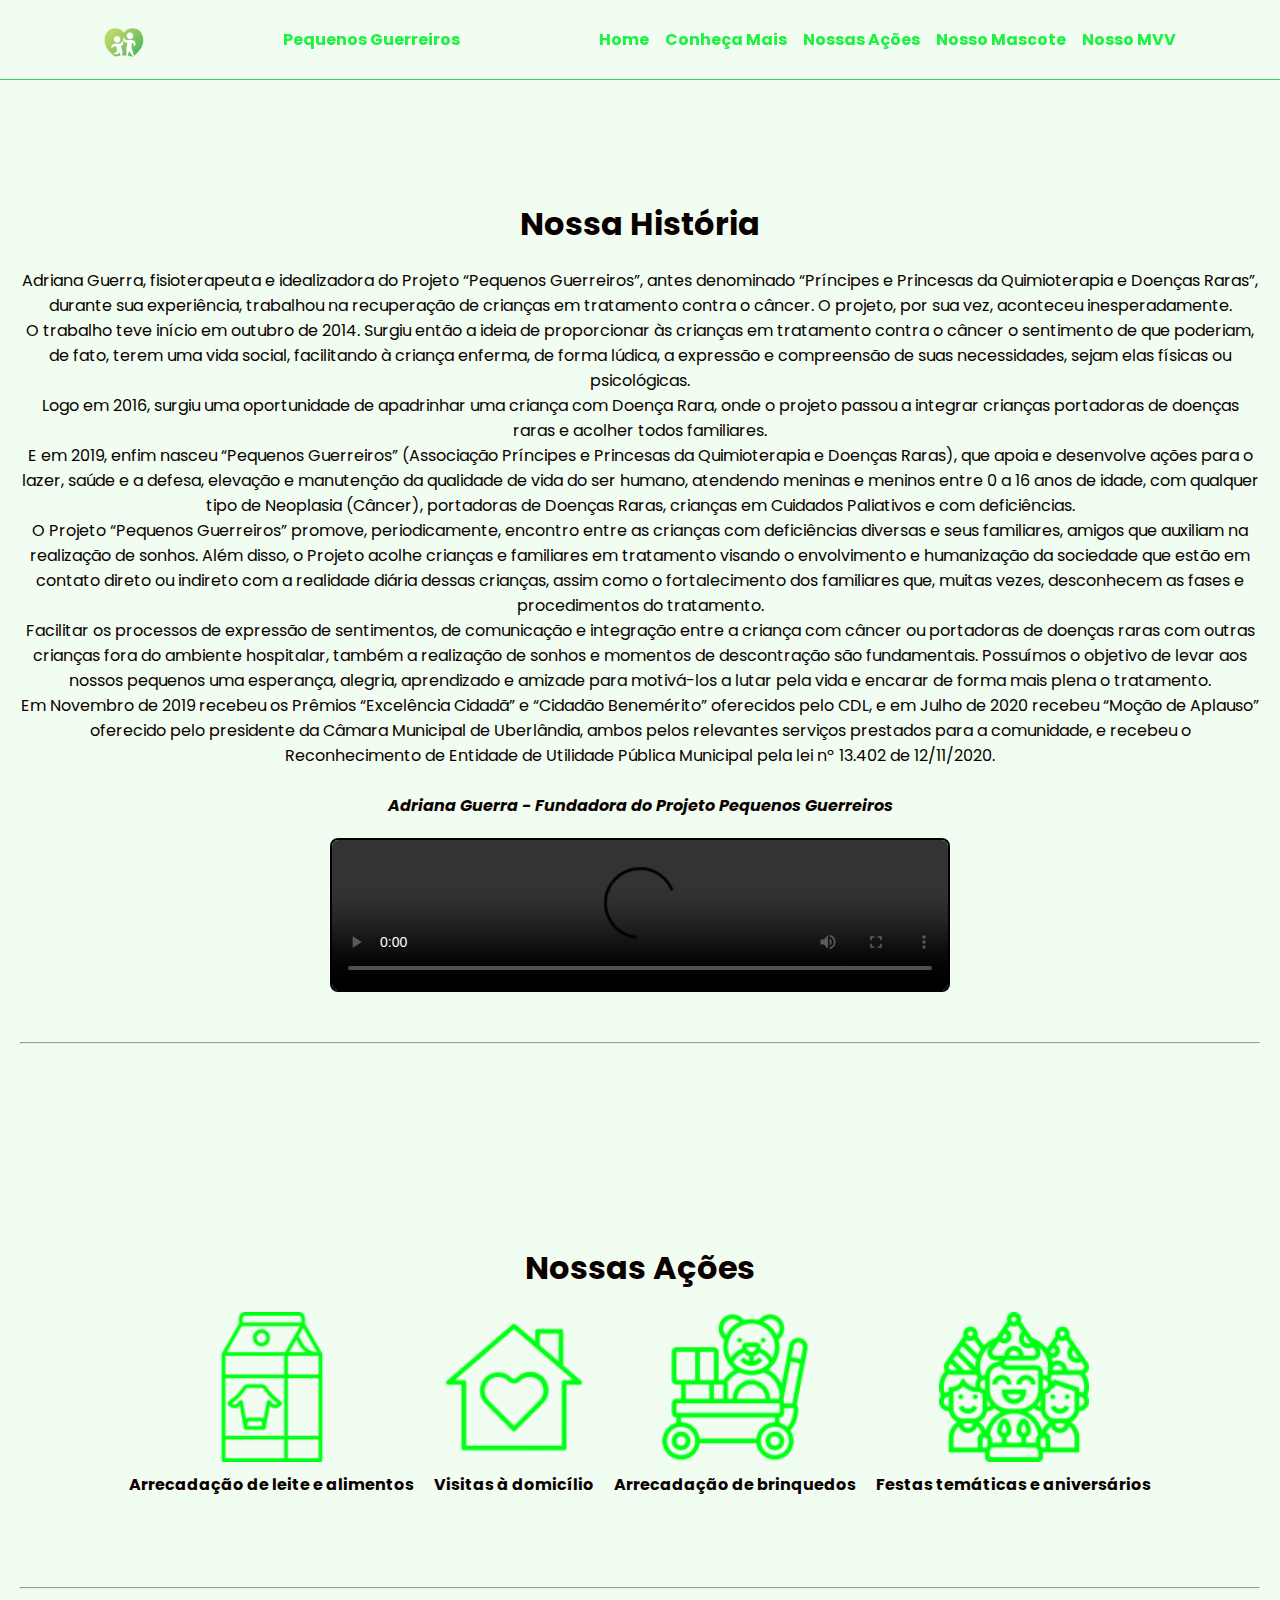
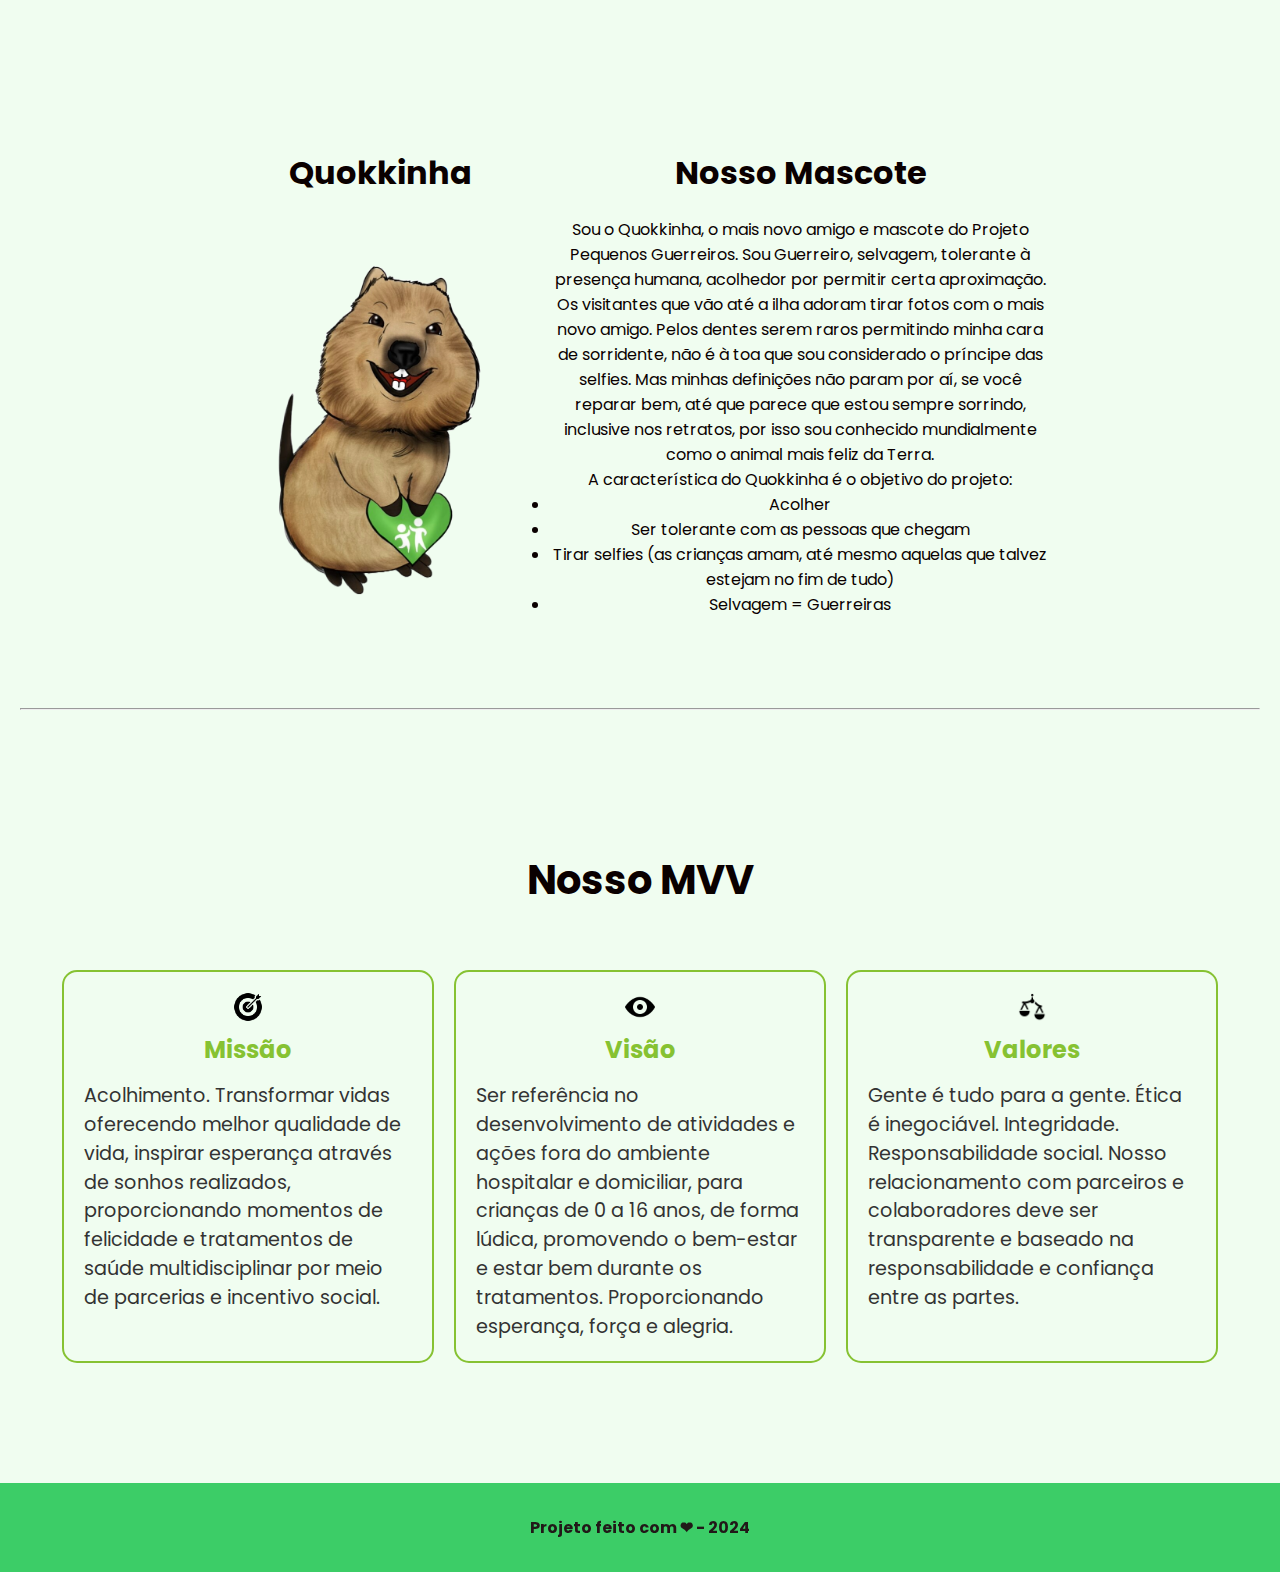
<file: sobre.html>
<!DOCTYPE html>
<html lang="pt-br">
<head>
    <link rel="preconnect" href="https://fonts.googleapis.com"/>
    <link rel="preconnect" href="https://fonts.gstatic.com" crossorigin/>
    <meta charset="UTF-8"/>
    <meta name="viewport" content="width=device-width, initial-scale=1.0"/>
    <title>Sobre - Conheça Mais</title>
    <link rel="icon" href="assets/logo_pequenos_guerreiros.png">
    <link href="https://fonts.googleapis.com/css2?family=Poppins&display=swap" rel="stylesheet"/>
    <link rel="stylesheet" href="styles/style_home.css"/>
    <link rel="stylesheet" href="styles/style_sobre.css"/>
</head>
<body>
    <header id="menu" class="menu_container flex"> <!--Cabeçalho da Página-->
        <div class="menu_content flex">
            <a href="index.html"> <!-- Link para a página inicial -->
                <img src="assets/logo_pequenos_guerreiros.png" alt="Logo Pequenos Guerreiros" class="logo">
            </a>
            <a href="index.html">Pequenos Guerreiros</a>
            <nav class="menu_lista flex"> <!-- Navegação - Menu -->
                <ul class="menu_lista flex">
                    <li><a href="index.html">Home</a></li>
                    <li><a href="#conheca">Conheça Mais</a></li>
                    <li><a href="#nossas-acoes">Nossas Ações</a></li>
                    <li><a href="#nosso-mascote">Nosso Mascote</a></li>
                    <li><a href="#nosso-mvv">Nosso MVV</a></li>
                </ul>
            </nav>
        </div>
    </header>
    <main> <!-- Parte Principal da Página -->
        <section id="conheca" class="sobre_section"> <!-- Seção Sobre Nós -->
            <article>
                <h1 class="sobre_tit">Nossa História</h1>
                <p>Adriana Guerra, fisioterapeuta e idealizadora do Projeto “Pequenos Guerreiros”, antes denominado “Príncipes e Princesas da Quimioterapia e Doenças Raras”, durante sua experiência, trabalhou na recuperação de crianças em tratamento contra o câncer. O projeto, por sua vez, aconteceu inesperadamente.</p>

                <p>O trabalho teve início em outubro de 2014. Surgiu então a ideia de proporcionar às crianças em tratamento contra o câncer o sentimento de que poderiam, de fato, terem uma vida social, facilitando à criança enferma, de forma lúdica, a expressão e compreensão de suas necessidades, sejam elas físicas ou psicológicas.</p>

                <p>Logo em 2016, surgiu uma oportunidade de apadrinhar uma criança com Doença Rara, onde o projeto passou a integrar crianças portadoras de doenças raras e acolher todos familiares.</p>

                <p>E em 2019, enfim nasceu “Pequenos Guerreiros” (Associação Príncipes e Princesas da Quimioterapia e Doenças Raras), que apoia e desenvolve ações para o lazer, saúde e a defesa, elevação e manutenção da qualidade de vida do ser humano, atendendo meninas e meninos entre 0 a 16 anos de idade, com qualquer tipo de Neoplasia (Câncer), portadoras de Doenças Raras, crianças em Cuidados Paliativos e com deficiências.</p>

                <p>O Projeto “Pequenos Guerreiros” promove, periodicamente, encontro entre as crianças com deficiências diversas e seus familiares, amigos que auxiliam na realização de sonhos. Além disso, o Projeto acolhe crianças e familiares em tratamento visando o envolvimento e humanização da sociedade que estão em contato direto ou indireto com a realidade diária dessas crianças, assim como o fortalecimento dos familiares que, muitas vezes, desconhecem as fases e procedimentos do tratamento.</p>

                <p>Facilitar os processos de expressão de sentimentos, de comunicação e integração entre a criança com câncer ou portadoras de doenças raras com outras crianças fora do ambiente hospitalar, também a realização de sonhos e momentos de descontração são fundamentais. Possuímos o objetivo de levar aos nossos pequenos uma esperança, alegria, aprendizado e amizade para motivá-los a lutar pela vida e encarar de forma mais plena o tratamento.</p>

                <p>Em Novembro de 2019 recebeu os Prêmios “Excelência Cidadã” e “Cidadão Benemérito” oferecidos pelo CDL, e em Julho de 2020 recebeu “Moção de Aplauso” oferecido pelo presidente da Câmara Municipal de Uberlândia, ambos pelos relevantes serviços prestados para a comunidade, e recebeu o Reconhecimento de Entidade de Utilidade Pública Municipal pela lei nº 13.402 de 12/11/2020.</p>
                <br>
                <p class="p_bold">Adriana Guerra - Fundadora do Projeto Pequenos Guerreiros</p>
            </article>
            <div class="video-frame">
                <video width="100%" controls>
                  <source src="https://www.pequenosguerreiros.org.br/wp/wp-content/uploads/2021/11/video.mp4" type="video/mp4">
                  Seu navegador não suporta o elemento de vídeo.
                </video>
              </div>
        </section>
        <hr>
        <section id="nossas-acoes" class="acoes">
            <h1>Nossas Ações</h1>
            <div class="imagens-container">
                <div class="imagem-item">
                    <img src="assets/milk.png" alt="Arrecadação de leite e alimentos">
                    <p class="imagem-texto">Arrecadação de leite e alimentos</p>
                </div>
                <div class="imagem-item">
                    <img src="assets/home.png" alt="Visitas à domicílio">
                    <p class="imagem-texto">Visitas à domicílio</p>
                </div>
                <div class="imagem-item">
                    <img src="assets/toys.png" alt="Arrecadação de brinquedos">
                    <p class="imagem-texto">Arrecadação de brinquedos</p>
                </div>
                <div class="imagem-item">
                    <img src="assets/party.png" alt="Festas temáticas e aniversários">
                    <p class="imagem-texto">Festas temáticas e aniversários</p>
                </div>
            </div>
        </section>
        <hr>
        <section id="nosso-mascote" class="mascote">
            <div class="imagem-div">
                <h1>Quokkinha</h1>
                <img src="assets/quokkinha.png" alt="Quokkinha">
            </div>
            <div class="texto-div">
                <h1>Nosso Mascote</h1>
                <p>Sou o Quokkinha, o mais novo amigo e mascote do Projeto Pequenos Guerreiros. Sou Guerreiro, selvagem, tolerante à presença humana, acolhedor por permitir certa aproximação. Os visitantes que vão até a ilha adoram tirar fotos com o mais novo amigo. Pelos dentes serem raros permitindo minha cara de sorridente, não é à toa que sou considerado o príncipe das selfies. Mas minhas definições não param por aí, se você reparar bem, até que parece que estou sempre sorrindo, inclusive nos retratos, por isso sou conhecido mundialmente como o animal mais feliz da Terra.</p>
                <p>A característica do Quokkinha é o objetivo do projeto:</p>
                <ul>
                    <li>Acolher</li>
                    <li>Ser tolerante com as pessoas que chegam</li>
                    <li>Tirar selfies (as crianças amam, até mesmo aquelas que talvez estejam no fim de tudo)</li>
                    <li>Selvagem = Guerreiras</li>
                </ul>
            </div>
        </section>
        <hr>
        <section id="nosso-mvv" class="mvv">
            <h1>Nosso MVV</h1>
            <div class="card-container">
                <div class="card">
                    <img src="assets/mission.png" alt="Ícone Missão" class="card-icon">
                    <h2 class="card-title">Missão</h2>
                    <p>Acolhimento. Transformar vidas oferecendo melhor qualidade de vida, inspirar esperança através de sonhos realizados, proporcionando momentos de felicidade e tratamentos de saúde multidisciplinar por meio de parcerias e incentivo social.</p>
                </div>
                <div class="card">
                    <img src="assets/vision.png" alt="Ícone Visão" class="card-icon">
                    <h2 class="card-title">Visão</h2>
                    <p>Ser referência no desenvolvimento de atividades e ações fora do ambiente hospitalar e domiciliar, para crianças de 0 a 16 anos, de forma lúdica, promovendo o bem-estar e estar bem durante os tratamentos. Proporcionando esperança, força e alegria.</p>
                </div>
                <div class="card">
                    <img src="assets/values.png" alt="Ícone Valores" class="card-icon">
                    <h2 class="card-title">Valores</h2>
                    <p>Gente é tudo para a gente. Ética é inegociável. Integridade. Responsabilidade social. Nosso relacionamento com parceiros e colaboradores deve ser transparente e baseado na responsabilidade e confiança entre as partes.</p>
                </div>
            </div>
        </section>
    </main>
    
    <footer class="flex"> <!-- Rodapé -->
        Projeto feito com ❤ - 2024
    </footer>

    <script src="scripts/script.js"></script>
</body>
</html>
</file>
<file: styles/style_eventos.css>
/* Título da seção de eventos */
.events_section h1 {
    font-size: 2.5em; 
    font-weight: bold;
    text-align: center; /* Centraliza o texto */
    margin-bottom: 50px; /* Espaço abaixo do título */
    color: var(--white); /* Cor do texto */
    animation: zoomIn 1s ease-in-out; /* Aplicar a animação */
    padding-top: 60px;
}

/* Animação de zoom */
@keyframes zoomIn {
    0% {
        transform: scale(0.9);
        opacity: 0;
    }
    100% {
        transform: scale(1);
        opacity: 1;
    }
}

/* Seção de Eventos */
.events_section {
    padding: 20px;
    padding-bottom: 100px;
}

.events_container {
    display: grid;
    grid-template-columns: repeat(3, 1fr); /* 3 cards por linha */
    gap: 20px; /* Espaçamento entre os cards */
    max-width: 1200px;
    margin: 0 auto; /* Centraliza a seção */
}

/* Estilo dos cards */
.card {
    border: 1px solid #03b550;
    border-radius: 8px;
    overflow: hidden;
    box-shadow: 0 4px 8px #03b550;
    text-align: center;
    padding: 20px;
    min-height: 500px; /* Altura mínima para acomodar o conteúdo */
    display: flex;
    flex-direction: column;
    justify-content: space-between;
    transition: transform 0.3s ease, box-shadow 0.3s ease;
}

.card:hover {
    transform: scale(1.05); /* Aumenta o tamanho do card ao passar o mouse */
    box-shadow: 0 8px 16px rgba(0, 0, 0, 0.2);
}

/* Estilo da imagem dos cards */
.card img {
    width: 50%;
    height: 150px; 
    object-fit: cover;
    border-bottom: 1px solid #ddd;
}

/* Estilo do título do card */
.card a h3 {
    font-size: 1.5em;
    font-weight: bold;
    color: #333;
    text-decoration: none;
    transition: color 0.3s ease;
}

.card a h3:hover {
    color: green; /* Cor do título ao passar o mouse */
}

/* Estilo da informação do card */
.card-info {
    font-size: 0.8em; /* Tamanho do texto menor */
    color: #888; /* Cor do texto em cinza */
    margin: 10px 0;
}

/* Estilo da descrição do card */
.card-description {
    font-size: 1em;
    color: #333;
    overflow: auto; /* Adiciona uma barra de rolagem se o conteúdo ultrapassar a altura */
}

/* Ajustes de responsividade */
@media (max-width: 768px) {
    /* Reduz a fonte do título da seção em telas menores */
    .events_section h1 {
        font-size: 2em;
        margin-bottom: 30px;
        padding-top: 30px;
    }

    /* Ajuste para 2 cards por linha em tablets */
    .events_container {
        grid-template-columns: repeat(2, 1fr);
    }

    /* Ajuste da altura do card e imagem em telas menores */
    .card {
        min-height: 450px; /* Altura mínima reduzida para telas menores */
        padding: 15px;
    }

    .card img {
        height: 120px; /* Altura da imagem reduzida */
        width: 70%; /* Aumenta a largura da imagem em telas menores */
    }

    /* Ajuste no tamanho da fonte dentro do card */
    .card a h3 {
        font-size: 1.3em;
    }

    .card-description {
        font-size: 0.9em;
    }
}

@media (max-width: 480px) {
    /* Reduz a fonte do título da seção em celulares */
    .events_section h1 {
        font-size: 1.8em;
        margin-bottom: 20px;
        padding-top: 20px;
    }

    /* Ajuste para 1 card por linha em celulares */
    .events_container {
        grid-template-columns: 1fr;
    }

    /* Ajuste da altura do card e imagem em telas menores */
    .card {
        min-height: auto; /* Permite que a altura do card se ajuste ao conteúdo */
        padding: 10px;
    }

    .card img {
        height: 100px; /* Altura da imagem reduzida */
        width: 100%; /* Aumenta a largura da imagem em telas menores */
    }

    /* Ajuste no tamanho da fonte dentro do card */
    .card a h3 {
        font-size: 1.2em;
    }

    .card-description {
        font-size: 0.9em;
    }
}
</file>
<file: styles/style_sobre.css>
.sobre_section {
    margin-bottom: 50px;
    text-align: center;
    padding-top: 100px;
}

.sobre_tit {
    font-weight: bold;
    margin-bottom: 20px;
    font-size: 32px;
}

/* Estilo para o vídeo */
.video-frame {
    margin-top: 20px;
    border: 2px solid #000; /* Borda preta em volta do vídeo */
    border-radius: 8px; /* Bordas arredondadas */
    overflow: hidden; /* Garante que o vídeo não ultrapasse a borda */
    width: 50%; /* Define a largura do contêiner do vídeo como 50% */
    margin-left: auto; /* Centraliza o contêiner horizontalmente */
    margin-right: auto; /* Centraliza o contêiner horizontalmente */
}

video {
    display: block;
    width: 100%; /* Faz o vídeo ocupar a largura total do contêiner */
    height: auto; /* Mantém a proporção do vídeo */
}

/* Estilo para a seção "Nossas Ações" */
#nossas-acoes {
    padding: 20px;
    margin: 20px 0;
    border-radius: 8px; /* Bordas arredondadas */ 
}

#nossas-acoes h1 {
    font-size: 32px; 
    margin-bottom: 20px; /* Espaço abaixo do título */
}

/* Estiliza o título das ações */
#nossas-acoes h1 {
    text-align: center;
    margin-bottom: 20px;
    padding-top: 100px;
}

/* Estiliza o título das ações */
#nossas-acoes h1 {
    text-align: center;
    margin-bottom: 20px;
}

/* Estiliza o título das ações */
#nossas-acoes h1 {
    text-align: center;
    margin-bottom: 20px;
}

/* Container das imagens */
.imagens-container {
    display: flex;
    justify-content: center; /* Centraliza o container */
    gap: 150px; /* Espaçamento reduzido entre as imagens */
}

/* Estiliza o contêiner das imagens */
.imagens-container {
    display: flex;
    justify-content: center; /* Centraliza horizontalmente o container */
    flex-wrap: wrap; /* Permite que as imagens quebrem para a linha seguinte se necessário */
}

/* Estiliza o contêiner das imagens */
.imagens-container {
    display: flex;
    justify-content: center; /* Centraliza horizontalmente o container */
    flex-wrap: wrap; /* Permite que as imagens quebrem para a linha seguinte se necessário */
}

/* Estiliza as imagens */
.imagens-container img {
    width: 20%; 
    height: auto; /* Mantém a proporção da imagem */
}

/* Estiliza a seção das ações */
.acoes {
    text-align: center; /* Centraliza o título e o texto das imagens */
    margin-bottom: 40px; /* Adiciona espaço abaixo da seção das ações */
}

/* Estiliza o título das ações */
.acoes h1 {
    font-size: 2rem; 
    margin-top: 60px; /* Adiciona espaço acima do título */
    margin-bottom: 20px; /* Espaçamento abaixo do título */
    font-weight: bold;
}

/* Estiliza o container das imagens */
.imagens-container {
    display: flex;
    flex-wrap: wrap; /* Permite que as imagens se ajustem em várias linhas */
    justify-content: center; /* Centraliza as imagens no container */
    gap: 20px; /* Espaçamento entre as imagens */
}

/* Estiliza os itens individuais das imagens */
.imagem-item {
    display: flex;
    flex-direction: column; /* Coloca o texto abaixo da imagem */
    align-items: center; /* Centraliza a imagem e o texto */
    margin-bottom: 40px; /* Adiciona espaço abaixo de cada imagem */
}

/* Estiliza as imagens */
.imagens-container img {
    width: 150px; 
    height: auto; /* Mantém a proporção da imagem */
    display: block; /* Remove qualquer espaçamento indesejado abaixo da imagem */
    filter: sepia(100%) hue-rotate(90deg) saturate(800%); /* Inverte as cores para verde */
    transition: filter 0.3s ease; /* Adiciona uma transição suave ao efeito de hover */
}

/* Estiliza o texto das legendas das imagens */
.imagem-texto {
    margin-top: 10px; /* Espaçamento acima do texto */
    margin-bottom: 10px; /* Espaçamento abaixo do texto */
    font-weight: bold; /* Deixa o texto em negrito */
    text-align: center; /* Centraliza o texto */
}

/* Adiciona efeito de hover às imagens */
.imagens-container img:hover {
    filter: brightness(0) saturate(100%) invert(40%) sepia(80%) saturate(5000%) hue-rotate(120deg) brightness(50%) contrast(120%); /* Verde bem escuro */
}

/* Ajuste do container para telas menores */
@media (max-width: 768px) {
    .imagens-container {
        flex-direction: column; /* Coloca as imagens em coluna em telas menores */
        align-items: center; /* Centraliza as imagens na coluna */
    }

    .imagens-container img {
        width: 90%; /* Ajusta o tamanho das imagens em telas menores */
    }
}

/* Estiliza a seção do mascote */
.mascote {
    display: flex;
    justify-content: center; /* Centraliza o conteúdo horizontalmente */
    gap: 20px; /* Espaço entre as divs */
    margin-bottom: 40px; /* Espaço abaixo da seção do mascote */
    padding-top: 100px;
}

/* Estiliza o título 'Nosso Mascote' */
.mascote h1 {
    font-size: 2rem; /* Tamanho do título */
    font-weight: bold; /* Título em negrito */
    text-align: center; /* Centraliza o texto */
    margin-bottom: 20px; /* Espaço abaixo do título */
}

/* Estiliza a div da imagem do mascote */
.mascote .imagem-div {
    display: flex;
    flex-direction: column;
    align-items: center; /* Centraliza o conteúdo horizontalmente */
}

/* Estiliza a imagem do mascote */
.mascote .imagem-div img {
    width: 300px; /* Ajusta o tamanho da imagem */
    height: auto; /* Mantém a proporção da imagem */
    display: block; /* Remove o espaço abaixo da imagem */
    margin-bottom: 10px; /* Espaço abaixo da imagem para o título */
}

/* Estiliza o título 'Quokkinha' */
.mascote .imagem-div h1 {
    font-size: 2rem; /* Tamanho do título igual ao 'Nosso Mascote' */
    font-weight: bold; /* Título em negrito */
    text-align: center; /* Centraliza o texto */
    margin-bottom: 10px; /* Espaço abaixo do título */
}

/* Estiliza o texto descritivo do mascote */
.mascote .texto-div {
    max-width: 500px; /* Limita a largura do texto */
    text-align: center; /* Centraliza o texto */
}

/* Espaço acima dos títulos */
.mascote h1 {
    margin-top: 60px; /* Ajusta o espaço acima do título */
}

/* Estiliza a seção "Nosso MVV" */
.mvv {
    text-align: center;
    margin-bottom: 100px;
}

.mvv h1 {
    font-size: 2.5rem; 
    margin-top: 40px;  /* Espaçamento acima do título */
    font-weight: bold;
    margin-bottom: 60px;
    padding-top: 100px;
}

/* Estiliza o container dos cards */
.card-container {
    display: flex;
    justify-content: center;
    gap: 20px;
}

/* Estiliza os cards */
.card {
    border: 2px solid #86c232; /* Borda verde um pouco mais claro */
    border-radius: 15px;
    padding: 20px;
    width: 30%;
    transition: transform 0.3s ease-in-out; /* Suaviza o efeito de hover */
}

.card:hover {
    transform: scale(1.05); /* Aumenta um pouco o tamanho do card no hover */
}

/* Estiliza o ícone dentro dos cards */
.card-icon {
    display: block;
    margin: 0 auto 10px; /* Centraliza o ícone */
    width: 30px; /* Tamanho do ícone */
    height: auto;
}

/* Estiliza o título dos cards */
.card-title {
    font-size: 1.5rem;
    color: #86c232; /* Cor igual à borda */
    font-weight: bold;
    margin-bottom: 15px; /* Espaço abaixo do título */
}

/* Estiliza o texto dos cards */
.card p {
    font-size: 1.2rem;
    line-height: 1.5;
    color: #333;
    text-align: left; /* Alinhamento do texto */
}

/* Ajuste do layout dos cards para telas menores */
@media (max-width: 768px) {
    .card-container {
        flex-direction: column; /* Alinha os cards em coluna para telas menores */
        align-items: center; /* Centraliza os cards na coluna */
        gap: 20px; /* Espaçamento entre os cards */
    }

    .card {
        width: 90%; /* Deixa os cards mais largos e centrados */
    }

    .card-title {
        font-size: 1.2rem; /* Reduz o tamanho do título para caber melhor em telas pequenas */
    }

    .card p {
        font-size: 1rem; /* Ajusta o tamanho do texto para telas menores */
    }
}
</file>
<file: styles/style_home.css>
/* Resetando o css padrão */
* {
    margin: 0;
    padding: 0;
    box-sizing: border-box;
    text-decoration: none;
    font-weight: 400;
    outline: none;

    font-family: 'Poppins', sans-serif; /* Definindo a fonte do texto */
}

/* Definindo "variaveis" de cor para o nosso projeto*/
:root {
    --green-200: #07f12e;
    --green-500: #08be3fdc;
    --green-800: #023015;

    --white: #f0fdf0;

    --gray-200: #313030;
    --gray-400: #292a2b;

    --black: #0a0000;
}

html {
    height: 100vh;
    scroll-behavior: smooth; /* Descer a página de uma maneira mais suave */
}

body {
    background: var(--white); /* Plano de fundo */
    color: var(--black); /* Cor da fonte */
    margin: 0;
    padding: 0;
    box-sizing: border-box;
}

body::-webkit-scrollbar {
    width: 8px; /* largura da Scrollbar */
}

body::-webkit-scrollbar-track {
    background: var(--white); /* cor do plano de fundo da Scrollbar */
}

body::-webkit-scrollbar-thumb {
    background-color: var(--green-500); /* cor do scroll */
    border-radius: 20px; /* borda do scroll */
}

main {
    padding: 20px;
}

button, a {
    cursor: pointer;  /* Definindo que o botão e as tags <a> fiquem com o cursor para clique */
}

/* Classe Padrão para todos os Botões */
.btn {
    text-align: center;
    padding: 12px 32px; /* Definindo espaçamento interno de 12px acima e abaixo e 32px nas laterais */
    background: none;   /* Sem background */
    border: 1px solid var(--green-500);    /* Borda com 1px, com a linha solida e cor verde */
    color: var(--black);
    border-radius: 10px;    /* Deixa a borda das tags arredondadas */
    font-weight: 700;       /* Deixa a fonte em negrito*/
}

.btn:hover {
    background: var(--green-500);
}

/* Classe Padrão para Alinhamento com Display Flex */
.flex {
    display: flex;              /* modo de organização de elementos: Flex*/
    justify-content: center;    /* alinhamento horizontal */
    align-items: center;        /* alinhamento vertical */
}

/* Classe Padrão para Alinhamento com Display Flex em Modo Coluna*/
.flex-column {
    display: flex;
    justify-content: center;
    align-items: center;
    flex-direction: column; /* Os itens irão ficar em coluna, um abaixo do outro */
}

/* MENU */
.menu_container {
    height: 80px; /* altura do elemento/tag*/
    position: sticky; /* Deixar o Menu preso na parte superior */
    top: 0; /* Sempre ficar alinhado no topo esquerdo da tela */
    width: 100%; /* Usar todo o espaço disponivel */
    background-color: var(--white);
    border-bottom: 1px solid var(--green-500);
    filter: opacity(0.9); /* Opacidade no Menu. Vai ficar um pouco transparente */
}

/* Irá alterar todas as tags <a>, obrigatoriamente, dentro da classe menu_container*/
.menu_container a {
    font-size: 16px;    /* tamanho da fonte */
    color: var(--green-200);
    font-weight: bold;  /* Deixa a fonte em negrito*/
}

.menu_container a:hover {
    color: var(--green-800);
}

/* Logo do Cabeçalho */
.logo {
    height: 40px;
    margin-right: 16px; /* Espaço entre o logo e o texto */
    display: block; /* Certifica-se de que a imagem se comporta como um bloco */
    transition: 0.2s ease-in-out; /* Adiciona a transição suave */
}

/* Efeito de aumento no hover */
.logo:hover {
    transform: scale(1.2); /* Aumenta um pouco mais no hover */
}

.menu_content {
    max-width: 1120px;  /* tamanho máximo que esse elemento terá*/
    padding: 0 24px;    /* definindo espaçamento interno de 0px acima e abaixo e 24px nas laterais */
    width: 100%;        /* dos 1120px, o elemento deve ocupar todo esse espaço */
    display: flex;
    justify-content: space-between; /* coloca os elementos os mais longe um do outro, com um espaço entre eles */
}

.menu_lista {
    list-style: none;   /* retira os estilos padrões das listas */
    text-align: center;
}

/* Irá alterar todas as tags <li>, obrigatoriamente, dentro da classe menu_lista*/
.menu_lista li {
    /* definindo espaçamento externo de 0px acima, lado direito, abaixo e 24px na lateral esquerda */
    margin: 0 0 0 16px; 
}

/* Estilos adicionais para o botão de menu */
.menu_toggle {
    display: none; /* Esconde o botão em telas grandes */
    font-size: 24px;
    background: none;
    border: none;
    cursor: pointer;
}

/* Esconder o menu em telas pequenas */
@media (max-width: 768px) {
    .menu_lista {
        display: none;
    }
}

/* HOME */
.home_container {
    position: relative; /* Necessário para o posicionamento do overlay */
    width: 100%; /* Ocupa toda a largura da tela */
    margin: 16px auto;
    padding: 0; /* Remove o padding para garantir que a imagem cubra toda a área */
    height: calc(100vh - 100px);
    display: flex;
    justify-content: center;
    align-items: center;
    overflow: hidden; /* Garante que nada saia da área da seção */
    background: url('../assets/pequenos-guerreiros_home.jpg') no-repeat center center;
    background-size: cover; /* Ajusta a imagem para cobrir toda a área */
}

.home_container::before {
    content: "";
    position: absolute;
    top: 0;
    left: 0;
    width: 100%;
    height: 100%;
    background: rgba(0, 0, 0, 0.4); /* Preto com 30% de opacidade*/
    z-index: 1; /* Coloca o overlay atrás do conteúdo */
}

/* todas as tags P, H1 e H4, que estejam dentro da classe home_container terão essas config. */
.home_container p,
h1,
h4 {
    text-align: center;
    font-size: 16px;
}

.home_container h2 {
    font-weight: 400;
    font-size: 36px;
    margin: 16px 0;
    color: var(--white);
}

.home_container h1 {
    font-size: 60px;
    letter-spacing: 5px;
    line-height: 55px;  /* definindo o tamanho da linha */
    font-weight: bold;
    color: var(--white); /* Define a cor do título como branca */
}

.home_content .btn {
    margin-top: 20px;
    padding: 15px 40px;
    font-size: 18px;
    background-color: var(--green-500);
    color: var(--white);
    border: none;
    border-radius: 5px;
    transition: background-color 0.3s ease;
}

.home_content .btn:hover {
    background-color: var(--green-800);
}

.home_container p {
    margin: 16px 0;
    color: var(--white);
}

.home_content {
    width: 50vw;
    display: flex;
    justify-content: center;
    align-items: center;
    flex-direction: column;
    position: relative; /* Garante que o conteúdo fique acima do overlay */
    z-index: 2; /* Garante que o conteúdo fique acima do overlay */
}

.home_content_img {
    display: flex;
    width: 75%; /* terá 75% da largura da imagem. Se a img possui uma largura de 500px, ela será exibida com 375px */
    transition: 0.2s ease-in-out;
}

/* Ajustes para dispositivos móveis */
@media (max-width: 768px) {
    .home_container {
        height: auto; /* Ajusta a altura para conteúdo flexível */
        padding: 20px; /* Adiciona um pouco de padding para o conteúdo não encostar nas bordas */
    }

    .home_container h1 {
        font-size: 36px; /* Reduz o tamanho da fonte para títulos */
        letter-spacing: 2px;
        line-height: 40px;
    }

    .home_container h2 {
        font-size: 24px; /* Reduz o tamanho da fonte para subtítulos */
        margin: 10px 0;
    }

    .home_content {
        width: 90vw; /* Aumenta a largura do conteúdo para ocupar mais espaço */
        text-align: center;
    }

    .home_content .btn {
        font-size: 16px; /* Reduz o tamanho da fonte do botão */
        padding: 12px 30px;
    }

    .home_content_img {
        width: 90%; /* Ajusta a largura da imagem */
    }
}

/* SOBRE */
.sobre_container {
    max-width: 1120px;
    margin: -24px auto 40px auto; /* Ajuste a margem inferior para criar espaço entre as seções */
    padding: 0 6px;
    min-height: 100vh; /* Ajuste para permitir que o conteúdo determine a altura */
    display: flex;
    justify-content: center; 
    align-items: center; 
    text-align: center;
    padding-top: 100px;
}

.sobre_container img {
    display: flex;
    width: 35%;
    border: 5px solid var(--green-500);
    border-radius: 50%;
    margin-bottom: 20px; /* Espaço abaixo da imagem */
}

#sobre_img {
    transition: 0.2s ease-in-out;
}

#sobre_img:hover {
    transform: scale(1.1);
}

.p_bold {
    font-weight: bolder;
    font-style: italic;
}

.sobre_container h1 {
    font-size: 32px;
    text-align: center;
    line-height: 40px;
    font-weight: bold;
}

.sobre_container p {
    text-align: center;
    margin: 14px 0;
}

.sobre_conheca {
    justify-content: space-evenly; /* os elementos terão um espaço entre eles, e entre as bordas do container */
}

/*CADASTRO*/
.cadastro-container {
    padding: 20px; /* Espaçamento interno */
    padding-bottom: 200px;
    padding-top: 80px;
}

.cadastro-texto {
    text-align: center;
}

.cadastro-texto h1 {
    font-size: 1.8em;
    font-weight: bold;
    margin-bottom: 60px;
    margin-top: 100px;
}

.cadastro-icon-container {
    display: flex;
    justify-content: center;
    align-items: center;
    flex-wrap: wrap;
    gap: 20px; /* Espaçamento entre as imagens */
    margin: 20px 0; /* Espaço acima e abaixo das imagens */
}

.cadastro-icon-container img {
    width: 200px; /* Tamanho das imagens */
    height: 200px; /* Tamanho das imagens */
    border-radius: 50%;
    object-fit: cover; /* Ajusta as imagens para se ajustarem ao círculo */
    transition: transform 0.3s ease;
    display: flex;
    border: 5px solid var(--green-500);
    margin-bottom: 20px; /* Espaço abaixo da imagem */
}

.cadastro-icon-container img:hover {
    transform: scale(1.2); /* Aumenta o tamanho da imagem ao passar o mouse */
}

.cadastro-botao {
    display: flex;
    justify-content: center;
    margin-top: 20px;
}

.cadastro-texto h3 {
    font-weight: bold;
    margin-top: 60px;
    margin-bottom: 40px;
}

/* Responsividade para dispositivos móveis */
@media (max-width: 600px) {
    .cadastro-icon-container {
        gap: 20px; /* Reduz o espaçamento entre as imagens em telas menores */
    }

    .cadastro-icon-container img {
        width: 100px; /* Tamanho menor das imagens em telas menores */
        height: 100px; /* Tamanho menor das imagens em telas menores */
    }
}

/* DADOS */
.dados {
    display: flex;
    justify-content: space-between;
    align-items: center;
    margin: 20px 0;
    padding-top: 150px;
    padding-bottom: 150px;
    margin-top: 40px; /* Espaçamento adicional acima da seção "Dados" */
}

.dados .imagem-container {
    text-align: center;
    flex-basis: 32%;
}

.dados img {
    width: 30%;
    height: auto;
    filter: hue-rotate(90deg) saturate(2); /* Ajusta as imagens para verde */
    transition: filter 0.3s ease; /* Suaviza a transição ao passar o mouse */
}

.dados img:hover {
    filter: brightness(0) saturate(100%) invert(36%) sepia(36%) saturate(5660%) hue-rotate(80deg) brightness(300%) contrast(99%);
}

.dados h2 {
    margin-top: 10px;
    font-size: 1.2em;
    font-weight: bold;
}

.dados .counter {
    margin-top: 5px;
    font-size: 1.5em;
    font-weight: bold;
    color: #037119; 
}

/*PARCEIROS*/
.sobre-parceiros {
    margin: 50px 0;
    padding: 0 20px;
    padding-top: 60px;
    padding-bottom: 60px;
    text-align: center;
}

.sobre-parceiros h1 {
    font-size: 1.8em;
    font-weight: bold;
    margin-bottom: 20px;
    margin-top: 100px;
}

.sobre-parceiros-texto {
    font-size: 1em;
    line-height: 1.6;
    max-width: 800px;
    margin: 0 auto;
    text-align: center;
    margin-bottom: 100px;
}

.sobre-parceiros-texto .btn {
    display: inline-block;
    margin-top: 20px; /* Adiciona mais espaço acima do botão */
   
}

.bold-text {
    font-weight: bold;
}

/* Carrossel de parceiros */
.carrossel-parceiros {
    margin: 100px 0;
    text-align: center;
    position: relative;
}

.carrossel-parceiros h1 {
    font-size: 1.5em;
    font-weight: bold;
    margin-bottom: 10px;
    margin-top: 100px;
}

.carrossel-parceiros-container {
    display: flex;
    align-items: center;
    position: relative;
    overflow: hidden;
    width: 100%;
}

.carrossel-parceiros-wrapper {
    overflow: hidden;
    width: 100%;
}

.carrossel-parceiros-track {
    display: flex;
    transition: transform 0.5s ease;
    width: auto; /* Ajustar largura para evitar espaços extras */
}

.carrossel-parceiros-track img {
    width: 98px; 
    height: auto;
    border-radius: 10px; /* Bordas arredondadas */
    flex-shrink: 0; /* Garante que as imagens não encolham */
    margin-right: 10px; /* Espaçamento entre imagens */
}

.carrossel-parceiros-btn {
    background: #f1f1f1;
    border: none;
    padding: 10px;
    cursor: pointer;
    position: absolute;
    top: 50%;
    transform: translateY(-50%);
    z-index: 10; /* Garantir que o botão fique sobre as imagens */
}

.carrossel-parceiros-btn:focus {
    outline: none;
}

.carrossel-parceiros-prev {
    left: 10px; 
}

.carrossel-parceiros-next {
    right: 10px; 
}

/*PRODUTOS*/
.produtos {
    padding: 20px;
    padding-top: 100px;
    padding-bottom: 200px ;
}

.produtos h1 {
    text-align: center;
    margin-bottom: 50px; /* Espaçamento abaixo do título */
    margin-top: 60px;
    font-weight: bold;
    font-size: 1.8em;
}

/* CSS para as divs acima da lista de produtos */
.imagem-e-texto {
    display: flex;
    justify-content: space-between;
    margin-bottom: 20px;
}

.imagem-maior,
.texto-acima-produtos {
    flex: 1;
    margin: 0 10px; /* Espaçamento horizontal entre as duas divs */
}

/* Estilo da div da imagem maior */
.imagem-maior {
    border: 1px solid rgba(2, 168, 57, 0.995); /* Borda semelhante aos outros cards */
    border-radius: 8px; /* Bordas arredondadas */
    padding: 15px; /* Espaçamento interno */
    box-shadow: 0 4px 8px rgba(2, 168, 57, 0.995); /* Sombra suave */
    text-align: center; /* Alinha o texto ao centro */
    transition: transform 0.3s ease-in-out; /* Transição suave para o efeito de hover */
}

.imagem-maior img {
    width: 20%; /* Ajusta a largura da imagem para ocupar toda a largura da div */
    height: auto;
    border-radius: 8px; /* Bordas arredondadas na imagem */
}

.imagem-maior h2,
.imagem-maior p,
.imagem-maior .produto-preco {
    margin: 10px 0; /* Espaçamento entre o título, descrição e preço */
}

.imagem-maior .produto-preco {
    font-weight: bold; /* Destaca o preço */
}

/* Efeito de hover para a imagem maior */
.imagem-maior:hover {
    transform: scale(1.05); /* Aumenta o tamanho da imagem maior em 5% */
}

/* Estilo da div de texto acima dos produtos */
.texto-acima-produtos {
    text-align: center;
}

.texto-acima-produtos p {
    font-size: 1.2em; 
    line-height: 1.5;
}

/* CSS para os itens de produto */
.produtos-conteudo {
    display: flex;
    flex-wrap: wrap;
    justify-content: space-between;
}

.produto-item {
    flex: 1 1 calc(25% - 20px); /* Ajusta para 4 itens por linha com espaçamento */
    margin: 10px;
    border: 1px solid rgba(2, 168, 57, 0.995);
    border-radius: 8px;
    padding: 15px;
    box-shadow: 0 4px 8px rgba(2, 168, 57, 0.995);
    text-align: center;
    transition: transform 0.3s ease-in-out; /* Transição suave para o efeito de hover */
}

.produto-item img {
    width: 50%;
    height: auto;
    border-radius: 8px;
}

.produto-item h2 {
    margin: 10px 0;
}

.produto-item p {
    margin: 10px 0;
}

.produto-item .produto-preco {
    font-weight: bold;
}

/* Efeito de hover para os itens de produto */
.produto-item:hover {
    transform: scale(1.05); /* Aumenta o tamanho do item em 5% */
}

/* Estilo do texto final */
.texto-final {
    text-align: center;
    margin-top: 40px; /* Espaçamento acima do texto */
}

.texto-final h2 {
    font-weight: bold;
    font-size: 1.5em; 
    margin: 0;
}

.texto-final .btn {
    display: inline-block;
    margin-top: 20px; /* Adiciona mais espaço acima do botão */
   
}

/*EVENTOS*/
.eventos {
    padding: 50px 20px;
    text-align: center;
    padding-top: 80px;
    padding-bottom: 150px;
}

.eventos h1 {
    font-size: 2em;
    font-weight: bold;
    margin-bottom: 20px; /* Espaçamento abaixo do título */
    margin-top: 60px;
}

.eventos h2 {
    font-size: 1.5em;
    font-weight: normal; 
    color: #333; /* Cor do texto */
    margin: 0; /* Remove margem padrão */
}

.eventos .btn {
    display: inline-block;
    margin-top: 20px; /* Adiciona mais espaço acima do botão */
   
}

/*DEPOIMENTOS*/
.depoimentos {
    margin: 50px 0;
    padding: 0 20px;
    text-align: center;
}

.depoimentos h1 {
    font-size: 1.8em;
    font-weight: bold;
    margin-bottom: 20px;
}

.depoimentos-container {
    position: relative;
    overflow: hidden;
    width: 100%;
    /* Removido o padding horizontal para evitar overflow */
    padding: 0;
    max-width: 800px; /* Define uma largura máxima para melhor aparência */
    margin: 0 auto; /* Centraliza o contêiner */
}

.depoimentos-track {
    display: flex;
    transition: transform 0.5s ease;
    width: 100%;
}

.depoimentos-card {
    flex: 0 0 calc(100% - 30px); /* Considera as margens laterais */
    box-sizing: border-box;
    padding: 20px;
    margin: 0 15px;
    border: 2px solid #4CAF50;
    border-radius: 10px;
    background-color: #f9f9f9;
    color: #333;
    box-shadow: 0 4px 8px rgba(0, 0, 0, 0.1);
}

.depoimentos-card p {
    font-size: 1em;
    line-height: 1.6;
    margin-bottom: 15px;
}

.depoimentos-card h3 {
    font-weight: bold;
    color: #4CAF50;
    margin-bottom: 5px;
}

.depoimentos-card h6 {
    color: #888888;
    font-size: 0.9em;
    margin: 0;
}

/* Botões de navegação */
.depoimentos-button {
    background: rgba(255, 255, 255, 0.8);
    border: none;
    padding: 10px;
    cursor: pointer;
    position: absolute;
    top: 50%;
    transform: translateY(-50%);
    z-index: 10;
    border-radius: 50%;
    font-size: 1.5em;
    color: #4CAF50;
    box-shadow: 0 2px 5px rgba(0, 0, 0, 0.2);
    transition: background 0.3s;
}

.depoimentos-button:hover {
    background: #4CAF50;
    color: #fff;
}

.depoimentos-prev {
    left: 10px;
}

.depoimentos-next {
    right: 10px;
}

/* Responsividade */
@media (max-width: 600px) {
    .depoimentos-card {
        padding: 15px;
        margin: 0 10px;
        flex: 0 0 calc(100% - 20px);
    }

    .depoimentos-button {
        font-size: 1.2em;
        padding: 8px;
    }
}

/* CONTATO */
.contato_container {
    max-width: 1120px;
    margin: 64px auto 32px;
    padding-top: 100px;
    
    display: grid;
    justify-content: center;
    align-items: center;
    grid-template-columns: repeat(auto-fill, 518px);
    gap: 20px;
}

.contato_container h4 {
    font-size: 32px;
    font-weight: bold;
    margin: 16px 0;
}

.contato_content {
    display: flex;
    flex-direction: column;
    justify-content: center;
    align-items: center;

    margin: 64px 0 0 0;
    font-size: 20px;
}

.contato_content p {
    display: block;
    text-align: justify;
}

/* REDES SOCIAIS */
.social_container {
    display: flex;
    justify-content: space-evenly;
    margin: 32px 0 0 0;
    width: 320px;
}

.social_icon {
    width: 75px;
    height: 75px;
}

.social_icon:hover {
    filter: brightness(0) saturate(100%) invert(36%) sepia(36%) saturate(5660%) hue-rotate(80deg) brightness(300%) contrast(99%);
}

/* FORMULÁRIO */
form {
    display: flex;
    flex-direction: column;
    width: 480px;

    margin: 112px 0 0 0;
    padding: 24px;
    border: none;
}

form label {
    font-size: 20px;
    text-align: left;
}

form input,
textarea {
    margin: 8px 0 16px;
    padding: 8px;
    border-radius: 20px;
    border: none;
    width: 100%;
    font-size: 16px;
}

textarea {
    resize: vertical; /* Permite redimensionar apenas na vertical */
    min-height: 100px; /* Altura mínima */
    max-height: 300px; /* Altura máxima */
    width: 100%; /* Define a largura do textarea */
    padding: 10px; /* Espaçamento interno */
    box-sizing: border-box; /* Garante que o padding seja incluído na largura total */
}

/*MAPA*/
#mapa {
    transition: 0.2s ease-in-out;
}

#mapa:hover {
    transform: scale(1.1);
}

/* Ajustes para dispositivos móveis */
@media (max-width: 768px) {
    .contato_container {
        max-width: 100%; /* Reduz o max-width para 100% em dispositivos móveis */
        padding: 0 16px; /* Reduz o padding para ajustar melhor em telas menores */
        grid-template-columns: 1fr; /* Muda a grid para coluna única em telas menores */
    }

    .contato_container h4 {
        font-size: 24px; /* Reduz o tamanho da fonte para telas menores */
    }

    .contato_content {
        font-size: 18px; /* Reduz o tamanho da fonte */
    }

    .contato_content p {
        margin: 0; /* Remove margens adicionais */
        word-wrap: break-word; /* Quebra palavras longas para evitar ultrapassar a tela */
    }

    .social_container {
        justify-content: center; /* Centraliza os ícones em telas menores */
        flex-wrap: wrap; /* Permite que os ícones se movam para a linha seguinte se necessário */
        width: 100%; /* Ajusta a largura para 100% em dispositivos móveis */
    }

    .social_icon {
        width: 50px; /* Reduz o tamanho dos ícones */
        height: 50px;
    }

    form {
        width: 100%; /* Ajusta a largura para 100% em dispositivos móveis */
        max-width: 480px; /* Mantém a largura máxima para dispositivos maiores */
        padding: 16px; /* Ajusta o padding */
    }

    form label {
        font-size: 18px; /* Reduz o tamanho da fonte para telas menores */
    }

    form input,
    textarea {
        font-size: 16px;
    }

    #mapa {
        width: 100%; /* Ajusta a largura do mapa para 100% */
    }
}


/* RODAPÉ */
footer {
    margin: 0;
    padding: 32px;
    color: var(--black);
    background-color: var(--green-500);
    filter: opacity(0.9);
    font-weight: bold;
    clear: both;
}
</file>
